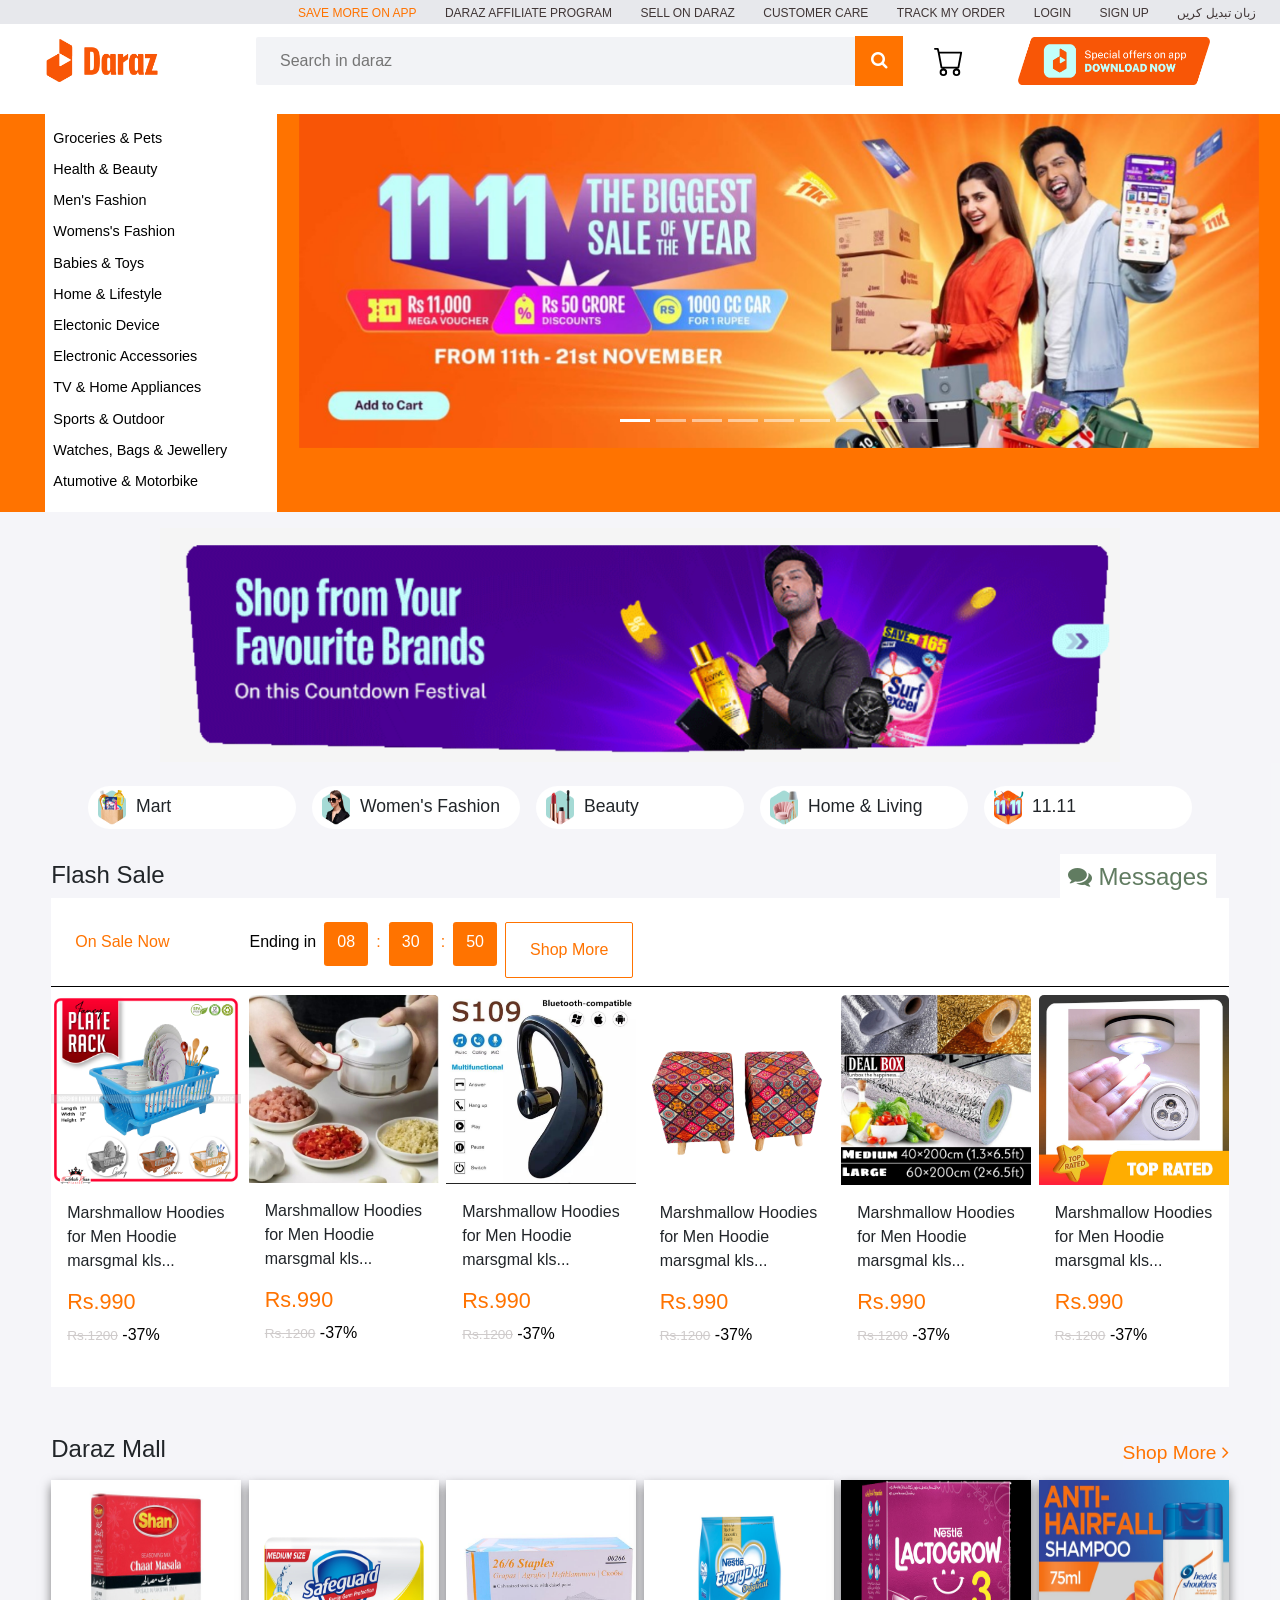
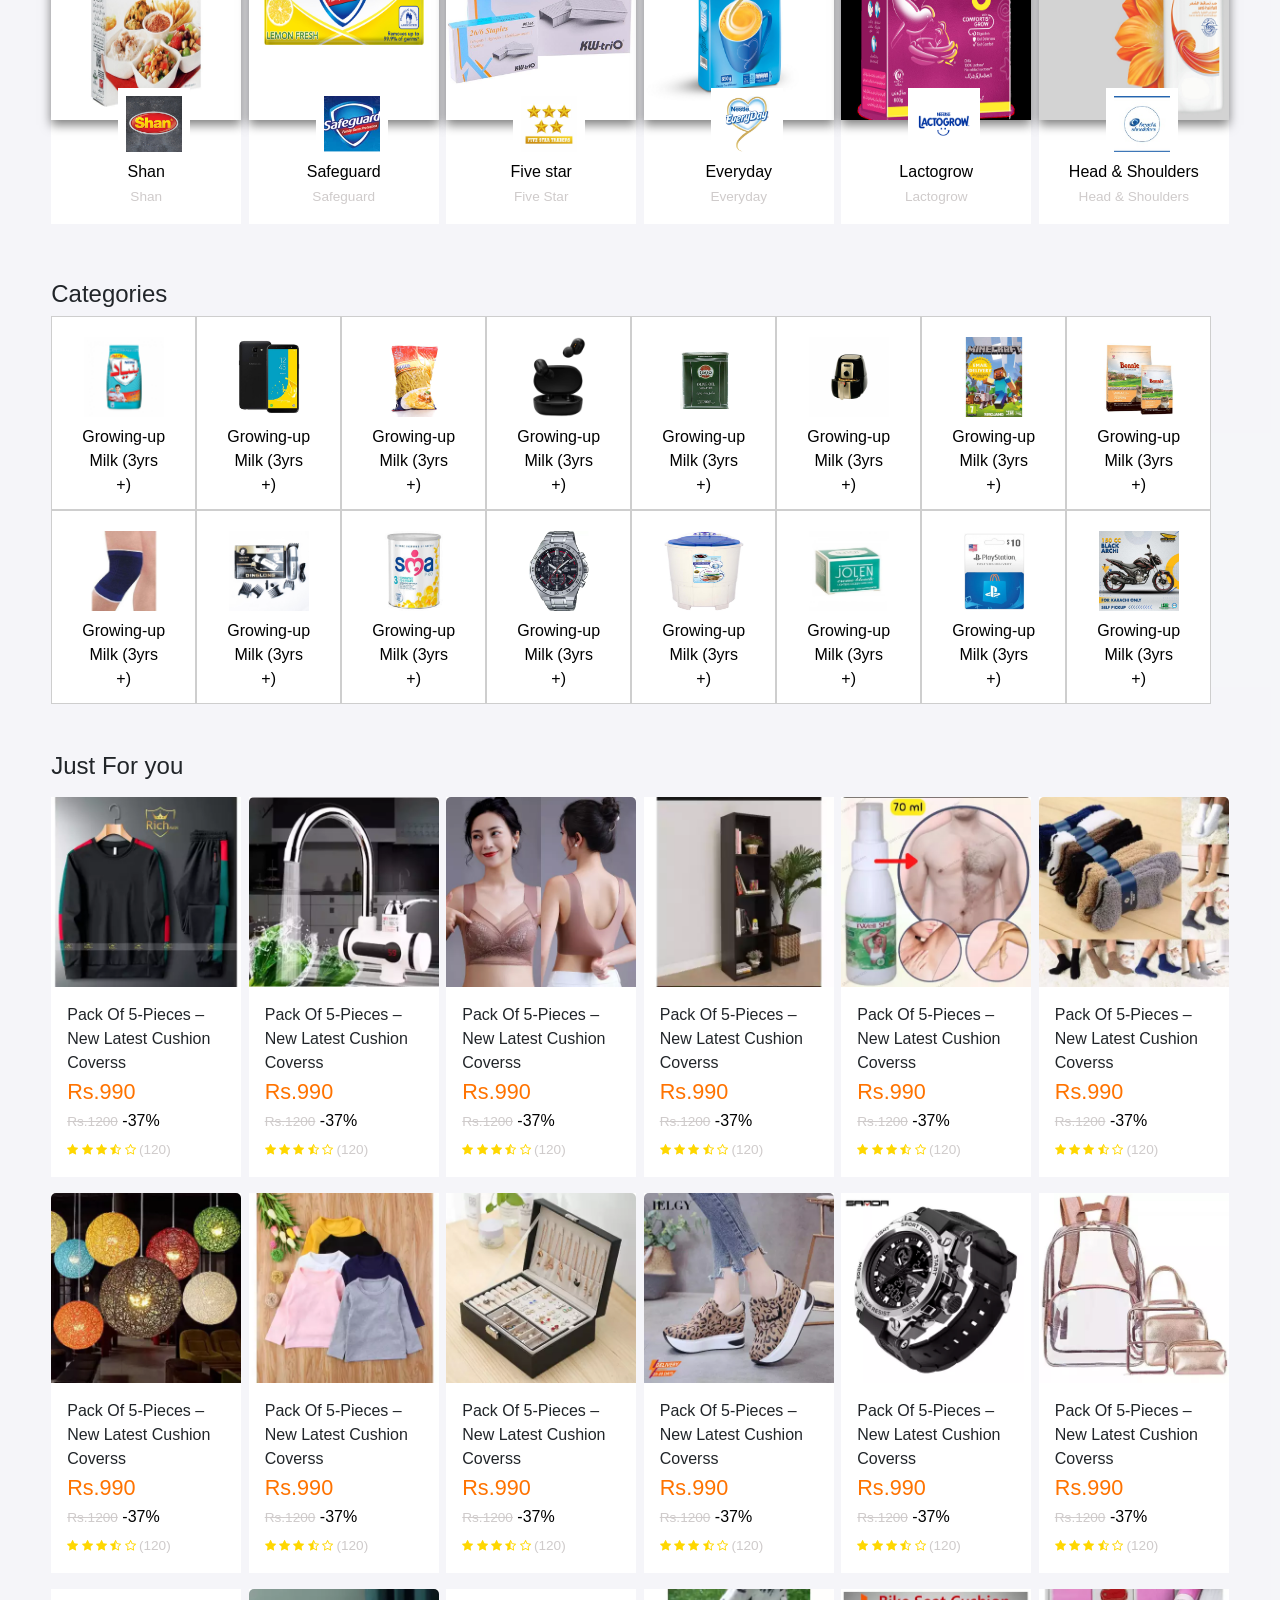
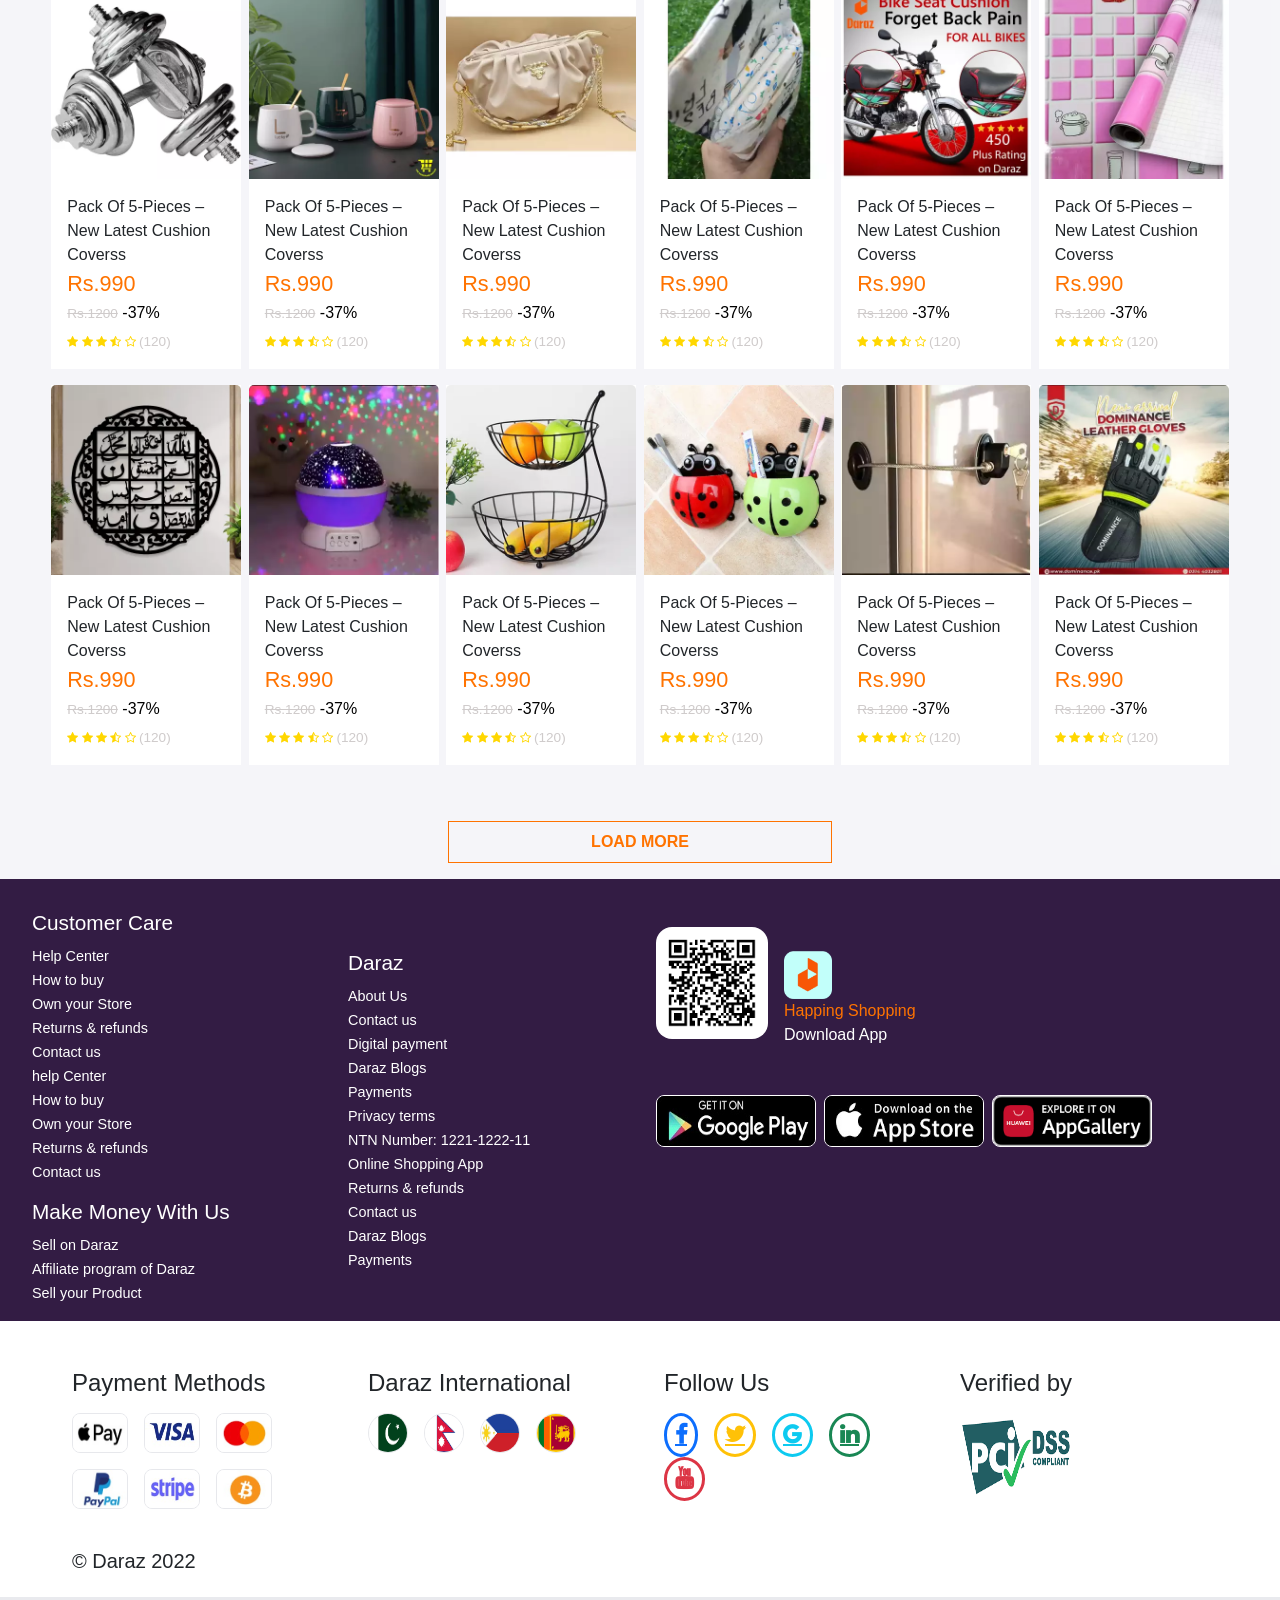
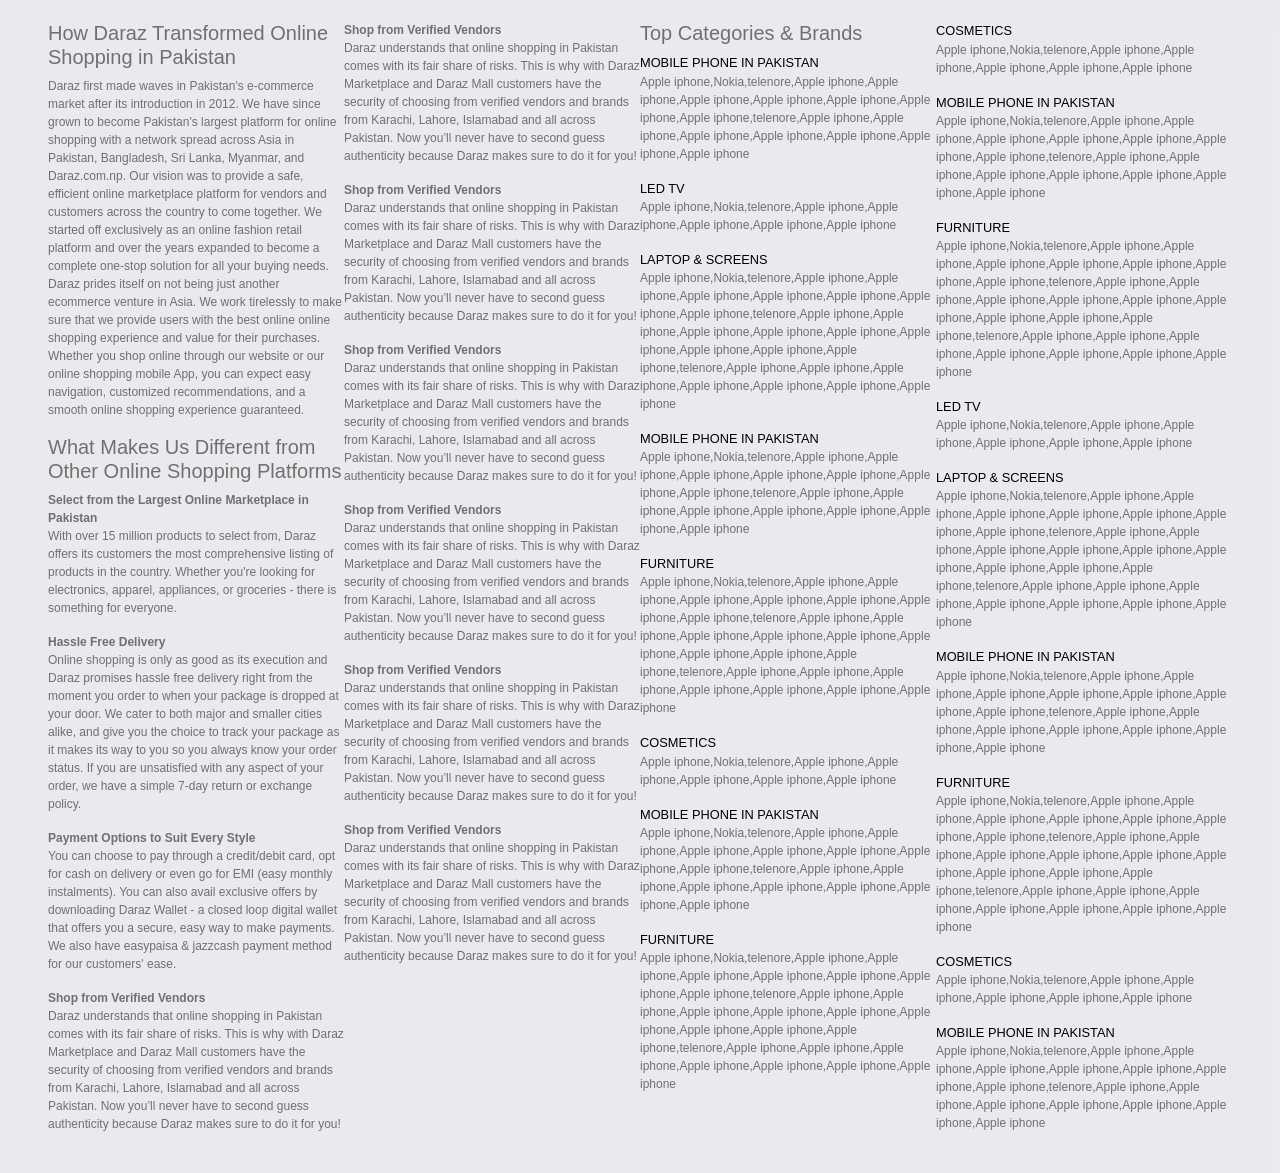
<file: index.html>
<!DOCTYPE html>
<html lang="en">
  <head>
    <meta charset="UTF-8" />
    <meta http-equiv="X-UA-Compatible" content="IE=edge" />
    <meta name="viewport" content="width=device-width, initial-scale=1.0" />
    <link
      href="https://cdn.jsdelivr.net/npm/bootstrap@5.2.2/dist/css/bootstrap.min.css"
      rel="stylesheet"
      integrity="sha384-Zenh87qX5JnK2Jl0vWa8Ck2rdkQ2Bzep5IDxbcnCeuOxjzrPF/et3URy9Bv1WTRi"
      crossorigin="anonymous"
    />

    <link
      rel="stylesheet"
      href="https://cdnjs.cloudflare.com/ajax/libs/font-awesome/4.7.0/css/font-awesome.min.css"
    />
    
    <link rel="stylesheet" href="style.css" />
    <title>Daraz Clone</title>
  </head>
  <body>
     <button class="message-btn"><i class="fa fa-comments" aria-hidden="true"></i> Messages</i></button>
    <!-- header part -->
    <header class="mb-3">
      <nav class="navbar">
        <ul class="nav-links">
          <li><a href="">SAVE MORE ON APP</a></li>
          <li><a href="">DARAZ AFFILIATE PROGRAM</a></li>
          <li><a href="">SELL ON DARAZ</a></li>
          <li><a href="">CUSTOMER CARE</a></li>
          <li><a href="">TRACK MY ORDER</a></li>
          <li><a href="loginPage.html">LOGIN</a></li>
          <li><a href="signUp.html">SIGN UP</a></li>
          <li><a href="">زبان تبدیل کریں</a></li>
        </ul>
      </nav>

      <div class="main-header d-flex ">
        <div class="logo-part ">
          <a href="index.html"> <img src="./assessts/logo.png" class="logo-img" alt="logo image" /></a>
        </div>
        <div class="search-container ">
          <form action="#">
            <input type="text" placeholder="Search in daraz" name="search" />
            <button type="submit">
              <i class="fa fa-search search-icon"></i>
            </button>
          </form>
        </div>
        <div class="cart-icon ">
           <a href="#"> <svg
            xmlns="http://www.w3.org/2000/svg"
            width="70"
            height="30"
            fill="currentColor"
            class="bi bi-cart"
            viewBox="0 0 16 16"
          >
            <path
              d="M0 1.5A.5.5 0 0 1 .5 1H2a.5.5 0 0 1 .485.379L2.89 3H14.5a.5.5 0 0 1 .491.592l-1.5 8A.5.5 0 0 1 13 12H4a.5.5 0 0 1-.491-.408L2.01 3.607 1.61 2H.5a.5.5 0 0 1-.5-.5zM3.102 4l1.313 7h8.17l1.313-7H3.102zM5 12a2 2 0 1 0 0 4 2 2 0 0 0 0-4zm7 0a2 2 0 1 0 0 4 2 2 0 0 0 0-4zm-7 1a1 1 0 1 1 0 2 1 1 0 0 1 0-2zm7 0a1 1 0 1 1 0 2 1 1 0 0 1 0-2z"
            />
          </svg> </a>
        </div>
        <div class="side-logo">
          <a href="#"> <img src="./assessts/side-logo.png" alt="side-logo image" /></a>
        </div>
      </div>

      <div class=" dropdown-category dropdown-mainpage">
        <a href="#"> <strong>Categories </strong><i class="fa fa-caret-down arrowicon" aria-hidden="true"></i> </a>
      
    <div class="category-block">
        <ul class="categories dropdown-data">
          <li class="categories-list"><a href="#">Groceries & Pets</a></li>
          <li class="categories-list"><a href="#">Health & Beauty</a></li>
          <li class="categories-list"><a href="#">Men's Fashion</a></li>
          <li class="categories-list"><a href="#">Womens's Fashion</a></li>
          <li class="categories-list"><a href="#">Babies & Toys</a></li>
          <li class="categories-list"><a href="#">Home & Lifestyle</a></li>
          <li class="categories-list"><a href="#">Electonic Device</a></li>
          <li class="categories-list">
            <a href="#">Electronic Accessories</a>
          </li>
          <li class="categories-list"><a href="#">TV & Home Appliances</a></li>
          <li class="categories-list"><a href="#">Sports & Outdoor</a></li>
          <li class="categories-list">
            <a href="#">Watches, Bags & Jewellery</a>
          </li>
          <li class="categories-list"><a href="#">Atumotive & Motorbike</a></li>
        </ul>
      </div>
    </div>

    </header>

    <!-- slider part -->
    <div class="row d-flex justify-content-evenly slider-section-1">
      <div class="category-block category-block-mainpage col-2">
        <ul class="categories">
          <li class="categories-list"><a href="#">Groceries & Pets</a></li>
          <li class="categories-list"><a href="#">Health & Beauty</a></li>
          <li class="categories-list"><a href="#">Men's Fashion</a></li>
          <li class="categories-list"><a href="#">Womens's Fashion</a></li>
          <li class="categories-list"><a href="#">Babies & Toys</a></li>
          <li class="categories-list"><a href="#">Home & Lifestyle</a></li>
          <li class="categories-list"><a href="#">Electonic Device</a></li>
          <li class="categories-list">
            <a href="#">Electronic Accessories</a>
          </li>
          <li class="categories-list"><a href="#">TV & Home Appliances</a></li>
          <li class="categories-list"><a href="#">Sports & Outdoor</a></li>
          <li class="categories-list">
            <a href="#">Watches, Bags & Jewellery</a>
          </li>
          <li class="categories-list"><a href="#">Atumotive & Motorbike</a></li>
        </ul>
      </div>

      <div
        id="carouselExampleInterval"
        class="carousel slide w-75 col-lg-8 p-0 "
        data-bs-ride="carousel"
      >
        <div class="carousel-inner">
          <div class="carousel-item active" data-bs-interval="2000">
            <img src="./assessts/carousel/carousel1.jpg" class="d-block w-100" "
            alt="Slider images">
          </div>

          <div class="carousel-item" data-bs-interval="2000">
            <img
              src="./assessts/carousel/carousel2.jpg"
              class="d-block w-100"
              alt="slider image"
            />
          </div>

          <div class="carousel-item" data-bs-interval="2000">
            <img
              src="./assessts/carousel/carousel3.jpg"
              class="d-block w-100"
              alt="slider image"
            />
          </div>
          <div class="carousel-item" data-bs-interval="2000">
            <img
              src="./assessts/carousel/carousel4.jpg"
              class="d-block w-100"
              alt="Slider images"
            />
          </div>

          <div class="carousel-item" data-bs-interval="2000">
            <img
              src="./assessts/carousel/carousel5.jpg"
              class="d-block w-100"
              alt="slider image"
            />
          </div>

          <div class="carousel-item" data-bs-interval="2000">
            <img
              src="./assessts/carousel/carousel6.jpg"
              class="d-block w-100"
              alt="slider image"
            />
          </div>
          <div class="carousel-item" data-bs-interval="2000">
            <img
              src="./assessts/carousel/carousel7.jpg"
              class="d-block w-100"
              alt="Slider images"
            />
          </div>

          <div class="carousel-item" data-bs-interval="2000">
            <img
              src="./assessts/carousel/carousel8.jpg"
              class="d-block w-100"
              alt="slider image"
            />
          </div>

          <div class="carousel-item" data-bs-interval="2000">
            <img
              src="./assessts/carousel/carousel9.jpg"
              class="d-block w-100"
              alt="slider image"
            />
          </div>

          <div class="carousel-indicators">
            <button
              type="button"
              data-bs-target="#carouselExampleInterval"
              data-bs-slide-to="0"
              class="active"
              aria-current="true"
              aria-label="Slide 1"
            ></button>
            <button
              type="button"
              data-bs-target="#carouselExampleInterval"
              data-bs-slide-to="1"
              aria-label="Slide 2"
            ></button>
            <button
              type="button"
              data-bs-target="#carouselExampleInterval"
              data-bs-slide-to="2"
              aria-label="Slide 3"
            ></button>

            <button
              type="button"
              data-bs-target="#carouselExampleInterval"
              data-bs-slide-to="3"
              aria-current="true"
              aria-label="Slide 4"
            ></button>
            <button
              type="button"
              data-bs-target="#carouselExampleInterval"
              data-bs-slide-to="4"
              aria-label="Slide 5"
            ></button>
            <button
              type="button"
              data-bs-target="#carouselExampleInterval"
              data-bs-slide-to="5"
              aria-label="Slide 6"
            ></button>

            <button
              type="button"
              data-bs-target="#carouselExampleInterval"
              data-bs-slide-to="6"
              aria-current="true"
              aria-label="Slide 7"
            ></button>
            <button
              type="button"
              data-bs-target="#carouselExampleInterval"
              data-bs-slide-to="7"
              aria-label="Slide 8"
            ></button>
            <button
              type="button"
              data-bs-target="#carouselExampleInterval"
              data-bs-slide-to="8"
              aria-label="Slide 9"
            ></button>
          </div>
        </div>
      </div>
    </div>

    <div class="section-body">
      <!-- Surf Excel Ad -->
      <div class="d-flex justify-content-center">
        <img
          src="./assessts/surf-ad.PNG"
          class="surf-ad"
          alt="surf-excel-ad image"
        />
      </div>
      <!-- Category icons block -->
      <div class="d-flex flex-wrap justify-content-center mt-3">
        <div class="d-flex  category-icon">
          <img
            src="./assessts/mart.png"
            class="categories-img"
            alt="mart image"
          />
          <h3 class="category-text">Mart</h3>
        </div>
        <div class="d-flex category-icon">
          <img
            src="./assessts/women-fashion.png"
            class="categories-img"
            alt="mart image"
          />
          <h3 class="category-text">Women's Fashion</h3>
        </div>
        <div class="d-flex category-icon">
          <img
            src="./assessts/beauty.png"
            class="categories-img"
            alt="mart image"
          />
          <h3 class="category-text">Beauty</h3>
        </div>
        <div class="d-flex category-icon">
          <img
            src="./assessts/home&living.png"
            class="categories-img"
            alt="mart image"
          />
          <h3 class="category-text">Home & Living</h3>
        </div>
        <div class="d-flex category-icon">
          <img
            src="./assessts/11-11.png"
            class="categories-img"
            alt="mart image"
          />
          <h3 class="category-text">11.11</h3>
        </div>
      </div>

      <!-- Flash Sale -->
      <div class="display-section">
        <h2 class="fs-4 mt-4 mb-2">Flash Sale</h2>
        <div class="cards-area">
          <div class="d-flex pt-4 pb-2 px-4 flash-section-head">
            <p>On Sale Now</p>
            <div class="sale-ending d-flex">
              <p style="color: black">Ending in</p>
              <p class="time-block">08</p>
              :
              <p class="time-block">30</p>
              :
              <p class="time-block">50</p>
            </div>
            <div>
            <button class="shop-now-btn">Shop More</button>
            </div>
          </div>

          <div class="flash-sale-body d-flex flex-wrap justify-content-between card-flex">
            <div class="card" style="width: 190px">
              <img
                src="assessts/card-images/1.jpg"
                class="card-img-top"
                alt="card image"
              />
              <div class="card-body">
                <p class="card-text">
                  Marshmallow Hoodies for Men Hoodie marsgmal kls...
                </p>
                <h3>Rs.990</h3>
                <p>
                  <span class="lighter-text"> Rs.1200</span>
                  <span class="discount">-37% </span>
                </p>
              </div>
            </div>

            <div class="card" style="width: 190px">
              <img
                src="assessts/card-images/2.jpg"
                class="card-img-top"
                alt="card image"
              />
              <div class="card-body">
                <p class="card-text">
                  Marshmallow Hoodies for Men Hoodie marsgmal kls...
                </p>
                <h3>Rs.990</h3>
                <p>
                  <span class="lighter-text"> Rs.1200</span>
                  <span class="discount">-37% </span>
                </p>
              </div>
            </div>

            <div class="card" style="width: 190px">
              <img
                src="assessts/card-images/3.jpg"
                class="card-img-top"
                alt="card image"
              />
              <div class="card-body">
                <p class="card-text">
                  Marshmallow Hoodies for Men Hoodie marsgmal kls...
                </p>
                <h3>Rs.990</h3>
                <p>
                  <span class="lighter-text"> Rs.1200</span>
                  <span class="discount">-37% </span>
                </p>
              </div>
            </div>

            <div class="card" style="width: 190px">
              <img
                src="assessts/card-images/4.jpg"
                class="card-img-top"
                alt="card image"
              />
              <div class="card-body">
                <p class="card-text">
                  Marshmallow Hoodies for Men Hoodie marsgmal kls...
                </p>
                <h3>Rs.990</h3>
                <p>
                  <span class="lighter-text"> Rs.1200</span>
                  <span class="discount">-37% </span>
                </p>
              </div>
            </div>

            <div class="card" style="width: 190px">
              <img
                src="assessts/card-images/5.jpg"
                class="card-img-top"
                alt="card image"
              />
              <div class="card-body">
                <p class="card-text">
                  Marshmallow Hoodies for Men Hoodie marsgmal kls...
                </p>
                <h3>Rs.990</h3>
                <p>
                  <span class="lighter-text"> Rs.1200</span>
                  <span class="discount">-37% </span>
                </p>
              </div>
            </div>

            <div class="card" style="width: 190px">
              <img
                src="assessts/card-images/6.png"
                class="card-img-top"
                alt="card image"
              />
              <div class="card-body">
                <p class="card-text">
                  Marshmallow Hoodies for Men Hoodie marsgmal kls...
                </p>
                <h3>Rs.990</h3>
                <p>
                  <span class="lighter-text"> Rs.1200</span>
                  <span class="discount">-37% </span>
                </p>
              </div>
            </div>
          </div>
        </div>
      </div>

      <!-- Daraz Mall section  -->
      <div class="display-section">
        <div class="d-flex justify-content-between mt-5">
          <h2 class="fs-4 ">Daraz Mall</h2>
          <button class="border-0 shop-more">
            Shop More <i class="fa fa-angle-right"></i>
          </button>
        </div>
        <div class="d-flex flex-wrap justify-content-between card-flex">
          <div class="card rounded-0" style="width: 190px">
            <div class="img-box-shadow">
              <img
                src="assessts/darazMall/a1.jpg"
                class="card-img-top rounded-0 darazmall-mainimg"
                alt="card image"
              />
            </div>
            <div class="darazmall-img-box">
              <img
                src="assessts/darazMall/a2.jpeg"
                class="darazmall-img"
                alt="card-images"
              />
            </div>
            <div class="card-body pb-0 mt-4 text-center">
              <p class="card-text discount mb-0">Shan</p>
              <p><span class="text-decoration-none lighter-text">Shan</span></p>
            </div>
          </div>

          <div class="card rounded-0" style="width: 190px">
            <div class="img-box-shadow">
              <img
                src="assessts/darazMall/b1.jpg"
                class="card-img-top rounded-0 darazmall-mainimg"
                alt="card image"
              />
            </div>
            <div class="darazmall-img-box">
              <img
                src="assessts/darazMall/b2.png"
                class="darazmall-img"
                alt="card-images"
              />
            </div>
            <div class="card-body pb-0 mt-4 text-center">
              <p class="card-text discount mb-0">Safeguard</p>
              <p>
                <span class="text-decoration-none lighter-text">Safeguard</span>
              </p>
            </div>
          </div>

          <div class="card rounded-0" style="width: 190px">
            <div class="img-box-shadow">
              <img
                src="assessts/darazMall/c1.jpg"
                class="card-img-top rounded-0 darazmall-mainimg"
                alt="card image"
              />
            </div>
            <div class="darazmall-img-box">
              <img
                src="assessts/darazMall/c2.jpeg"
                class="darazmall-img"
                alt="card-images"
              />
            </div>
            <div class="card-body pb-0 mt-4 text-center">
              <p class="card-text discount mb-0">Five star</p>
              <p>
                <span class="text-decoration-none lighter-text">Five Star</span>
              </p>
            </div>
          </div>

          <div class="card rounded-0" style="width: 190px">
            <div class="img-box-shadow">
              <img
                src="assessts/darazMall/d1.jpg"
                class="card-img-top rounded-0 darazmall-mainimg"
                alt="card image"
              />
            </div>
            <div class="darazmall-img-box">
              <img
                src="assessts/darazMall/d2.jpeg"
                class="darazmall-img"
                alt="card-images"
              />
            </div>
            <div class="card-body pb-0 mt-4 text-center">
              <p class="card-text discount mb-0">Everyday</p>
              <p>
                <span class="text-decoration-none lighter-text">Everyday</span>
              </p>
            </div>
          </div>

          <div class="card rounded-0" style="width: 190px">
            <div class="img-box-shadow">
              <img
                src="assessts/darazMall/e1.jpg"
                class="card-img-top rounded-0 darazmall-mainimg"
                alt="card image"
              />
            </div>
            <div class="darazmall-img-box">
              <img
                src="assessts/darazMall/e2.png"
                class="darazmall-img"
                alt="card-images"
              />
            </div>
            <div class="card-body pb-0 mt-4 text-center">
              <p class="card-text discount mb-0">Lactogrow</p>
              <p>
                <span class="text-decoration-none lighter-text">Lactogrow</span>
              </p>
            </div>
          </div>

          <div class="card rounded-0" style="width: 190px">
            <div class="img-box-shadow">
              <img
                src="assessts/darazMall/f1.jpg"
                class="card-img-top rounded-0 darazmall-mainimg"
                alt="card image"
              />
            </div>
            <div class="darazmall-img-box">
              <img
                src="assessts/darazMall/f2.jpeg"
                class="darazmall-img"
                alt="card-images"
              />
            </div>
            <div class="card-body pb-0 mt-4 text-center">
              <p class="card-text discount mb-0">Head & Shoulders</p>
              <p>
                <span class="text-decoration-none lighter-text"
                  >Head & Shoulders</span
                >
              </p>
            </div>
          </div>
        </div>
      </div>

      <!-- Category Section -->
      <div class="display-section">
        <h2 class="fs-4 mt-5 ">Categories</h2>
        <div class="d-flex flex-wrap">
          <div class="card rounded-0 category-card" style="width: 145px">
            <img
              src="assessts/categories/1.jpg"
              class="card-img-top rounded-0 category-mainimg"
              alt="card image"
            />
            <div class="card-body py-0 text-center">
              <p class="card-text discount mb-0">Growing-up Milk (3yrs +)</p>
            </div>
          </div>

          <div class="card rounded-0 category-card" style="width: 145px">
            <img
              src="assessts/categories/2.jpg"
              class="card-img-top rounded-0 category-mainimg"
              alt="card image"
            />
            <div class="card-body py-0 text-center">
              <p class="card-text discount mb-0">Growing-up Milk (3yrs +)</p>
            </div>
          </div>

          <div class="card rounded-0 category-card" style="width: 145px">
            <img
              src="assessts/categories/3.jpg"
              class="card-img-top rounded-0 category-mainimg"
              alt="card image"
            />
            <div class="card-body py-0 text-center">
              <p class="card-text discount mb-0">Growing-up Milk (3yrs +)</p>
            </div>
          </div>

          <div class="card rounded-0 category-card" style="width: 145px">
            <img
              src="assessts/categories/4.jpg"
              class="card-img-top rounded-0 category-mainimg"
              alt="card image"
            />
            <div class="card-body py-0 text-center">
              <p class="card-text discount mb-0">Growing-up Milk (3yrs +)</p>
            </div>
          </div>

          <div class="card rounded-0 category-card" style="width: 145px">
            <img
              src="assessts/categories/5.jpg"
              class="card-img-top rounded-0 category-mainimg"
              alt="card image"
            />
            <div class="card-body py-0 text-center">
              <p class="card-text discount mb-0">Growing-up Milk (3yrs +)</p>
            </div>
          </div>

          <div class="card rounded-0 category-card" style="width: 145px">
            <img
              src="assessts/categories/6.jpg"
              class="card-img-top rounded-0 category-mainimg"
              alt="card image"
            />
            <div class="card-body py-0 text-center">
              <p class="card-text discount mb-0">Growing-up Milk (3yrs +)</p>
            </div>
          </div>

          <div class="card rounded-0 category-card" style="width: 145px">
            <img
              src="assessts/categories/7.jpg"
              class="card-img-top rounded-0 category-mainimg"
              alt="card image"
            />
            <div class="card-body py-0 text-center">
              <p class="card-text discount mb-0">Growing-up Milk (3yrs +)</p>
            </div>
          </div>

          <div class="card rounded-0 category-card" style="width: 145px">
            <img
              src="assessts/categories/8.jpg"
              class="card-img-top rounded-0 category-mainimg"
              alt="card image"
            />
            <div class="card-body py-0 text-center">
              <p class="card-text discount mb-0">Growing-up Milk (3yrs +)</p>
            </div>
          </div>

          <div class="card rounded-0 category-card" style="width: 145px">
            <img
              src="assessts/categories/9.jpg"
              class="card-img-top rounded-0 category-mainimg"
              alt="card image"
            />
            <div class="card-body py-0 text-center">
              <p class="card-text discount mb-0">Growing-up Milk (3yrs +)</p>
            </div>
          </div>

          <div class="card rounded-0 category-card" style="width: 145px">
            <img
              src="assessts/categories/10.jpg"
              class="card-img-top rounded-0 category-mainimg"
              alt="card image"
            />
            <div class="card-body py-0 text-center">
              <p class="card-text discount mb-0">Growing-up Milk (3yrs +)</p>
            </div>
          </div>

          <div class="card rounded-0 category-card" style="width: 145px">
            <img
              src="assessts/categories/11.jpg"
              class="card-img-top rounded-0 category-mainimg"
              alt="card image"
            />
            <div class="card-body py-0 text-center">
              <p class="card-text discount mb-0">Growing-up Milk (3yrs +)</p>
            </div>
          </div>

          <div class="card rounded-0 category-card" style="width: 145px">
            <img
              src="assessts/categories/12.jpg"
              class="card-img-top rounded-0 category-mainimg"
              alt="card image"
            />
            <div class="card-body py-0 text-center">
              <p class="card-text discount mb-0">Growing-up Milk (3yrs +)</p>
            </div>
          </div>

          <div class="card rounded-0 category-card" style="width: 145px">
            <img
              src="assessts/categories/13.jpg"
              class="card-img-top rounded-0 category-mainimg"
              alt="card image"
            />
            <div class="card-body py-0 text-center">
              <p class="card-text discount mb-0">Growing-up Milk (3yrs +)</p>
            </div>
          </div>

          <div class="card rounded-0 category-card" style="width: 145px">
            <img
              src="assessts/categories/14.jpg"
              class="card-img-top rounded-0 category-mainimg"
              alt="card image"
            />
            <div class="card-body py-0 text-center">
              <p class="card-text discount mb-0">Growing-up Milk (3yrs +)</p>
            </div>
          </div>

          <div class="card rounded-0 category-card" style="width: 145px">
            <img
              src="assessts/categories/15.png"
              class="card-img-top rounded-0 category-mainimg"
              alt="card image"
            />
            <div class="card-body py-0 text-center">
              <p class="card-text discount mb-0">Growing-up Milk (3yrs +)</p>
            </div>
          </div>

          <div class="card rounded-0 category-card" style="width: 145px">
            <img
              src="assessts/categories/16.jpg"
              class="card-img-top rounded-0 category-mainimg"
              alt="card image"
            />
            <div class="card-body py-0 text-center">
              <p class="card-text discount mb-0">Growing-up Milk (3yrs +)</p>
            </div>
          </div>
        </div>
      </div>

      <div class="display-section">
        <h2 class="fs-4 mt-5 ">Just For you</h2>
        <div class="d-flex flex-wrap justify-content-between card-flex">
          <div class="card border-0 rounded-0 my-2" style="width: 190px">
            <img
              src="./assessts/justForYou/1.webp"
              class="card-img-top"
              alt="recommended items images"
            />
            <div class="card-body">
              <p class="card-text mb-1">
                Pack Of 5-Pieces – New Latest Cushion Coverss
              </p>
              <h3 class="mb-1">Rs.990</h3>
              <p class="mb-1">
                <span class="lighter-text"> Rs.1200</span>
                <span class="discount">-37% </span>
              </p>
              <span class="golden"
                ><i class="fa fa-star" aria-hidden="true"></i>
                <i class="fa fa-star" aria-hidden="true"></i>
                <i class="fa fa-star" aria-hidden="true"></i>
                <i class="fa fa-star-half-o" aria-hidden="true"></i>
                <i class="fa fa-star-o" aria-hidden="true"></i>
              </span>
              <span class="lighter-text" style="text-decoration: none"
                >(120)</span
              >
            </div>
          </div>

          <div class="card border-0 rounded-0 my-2" style="width: 190px">
            <img
              src="./assessts/justForYou/2.webp"
              class="card-img-top"
              alt="recommended items images"
            />
            <div class="card-body">
              <p class="card-text mb-1">
                Pack Of 5-Pieces – New Latest Cushion Coverss
              </p>
              <h3 class="mb-1">Rs.990</h3>
              <p class="mb-1">
                <span class="lighter-text"> Rs.1200</span>
                <span class="discount">-37% </span>
              </p>
              <span class="golden"
                ><i class="fa fa-star" aria-hidden="true"></i>
                <i class="fa fa-star" aria-hidden="true"></i>
                <i class="fa fa-star" aria-hidden="true"></i>
                <i class="fa fa-star-half-o" aria-hidden="true"></i>
                <i class="fa fa-star-o" aria-hidden="true"></i>
              </span>
              <span class="lighter-text" style="text-decoration: none"
                >(120)</span
              >
            </div>
          </div>

          <div class="card border-0 rounded-0 my-2" style="width: 190px">
            <img
              src="./assessts/justForYou/3.webp"
              class="card-img-top"
              alt="recommended items images"
            />
            <div class="card-body">
              <p class="card-text mb-1">
                Pack Of 5-Pieces – New Latest Cushion Coverss
              </p>
              <h3 class="mb-1">Rs.990</h3>
              <p class="mb-1">
                <span class="lighter-text"> Rs.1200</span>
                <span class="discount">-37% </span>
              </p>
              <span class="golden"
                ><i class="fa fa-star" aria-hidden="true"></i>
                <i class="fa fa-star" aria-hidden="true"></i>
                <i class="fa fa-star" aria-hidden="true"></i>
                <i class="fa fa-star-half-o" aria-hidden="true"></i>
                <i class="fa fa-star-o" aria-hidden="true"></i>
              </span>
              <span class="lighter-text" style="text-decoration: none"
                >(120)</span
              >
            </div>
          </div>

          <div class="card border-0 rounded-0 my-2" style="width: 190px">
            <img
              src="./assessts/justForYou/4.webp"
              class="card-img-top"
              alt="recommended items images"
            />
            <div class="card-body">
              <p class="card-text mb-1">
                Pack Of 5-Pieces – New Latest Cushion Coverss
              </p>
              <h3 class="mb-1">Rs.990</h3>
              <p class="mb-1">
                <span class="lighter-text"> Rs.1200</span>
                <span class="discount">-37% </span>
              </p>
              <span class="golden"
                ><i class="fa fa-star" aria-hidden="true"></i>
                <i class="fa fa-star" aria-hidden="true"></i>
                <i class="fa fa-star" aria-hidden="true"></i>
                <i class="fa fa-star-half-o" aria-hidden="true"></i>
                <i class="fa fa-star-o" aria-hidden="true"></i>
              </span>
              <span class="lighter-text" style="text-decoration: none"
                >(120)</span
              >
            </div>
          </div>

          <div class="card border-0 rounded-0 my-2" style="width: 190px">
            <img
              src="./assessts/justForYou/5.webp"
              class="card-img-top"
              alt="recommended items images"
            />
            <div class="card-body">
              <p class="card-text mb-1">
                Pack Of 5-Pieces – New Latest Cushion Coverss
              </p>
              <h3 class="mb-1">Rs.990</h3>
              <p class="mb-1">
                <span class="lighter-text"> Rs.1200</span>
                <span class="discount">-37% </span>
              </p>
              <span class="golden"
                ><i class="fa fa-star" aria-hidden="true"></i>
                <i class="fa fa-star" aria-hidden="true"></i>
                <i class="fa fa-star" aria-hidden="true"></i>
                <i class="fa fa-star-half-o" aria-hidden="true"></i>
                <i class="fa fa-star-o" aria-hidden="true"></i>
              </span>
              <span class="lighter-text" style="text-decoration: none"
                >(120)</span
              >
            </div>
          </div>

          <div class="card border-0 rounded-0 my-2" style="width: 190px">
            <img
              src="./assessts/justForYou/6.webp"
              class="card-img-top"
              alt="recommended items images"
            />
            <div class="card-body">
              <p class="card-text mb-1">
                Pack Of 5-Pieces – New Latest Cushion Coverss
              </p>
              <h3 class="mb-1">Rs.990</h3>
              <p class="mb-1">
                <span class="lighter-text"> Rs.1200</span>
                <span class="discount">-37% </span>
              </p>
              <span class="golden"
                ><i class="fa fa-star" aria-hidden="true"></i>
                <i class="fa fa-star" aria-hidden="true"></i>
                <i class="fa fa-star" aria-hidden="true"></i>
                <i class="fa fa-star-half-o" aria-hidden="true"></i>
                <i class="fa fa-star-o" aria-hidden="true"></i>
              </span>
              <span class="lighter-text" style="text-decoration: none"
                >(120)</span
              >
            </div>
          </div>

          <div class="card border-0 rounded-0 my-2" style="width: 190px">
            <img
              src="./assessts/justForYou/7.webp"
              class="card-img-top"
              alt="recommended items images"
            />
            <div class="card-body">
              <p class="card-text mb-1">
                Pack Of 5-Pieces – New Latest Cushion Coverss
              </p>
              <h3 class="mb-1">Rs.990</h3>
              <p class="mb-1">
                <span class="lighter-text"> Rs.1200</span>
                <span class="discount">-37% </span>
              </p>
              <span class="golden"
                ><i class="fa fa-star" aria-hidden="true"></i>
                <i class="fa fa-star" aria-hidden="true"></i>
                <i class="fa fa-star" aria-hidden="true"></i>
                <i class="fa fa-star-half-o" aria-hidden="true"></i>
                <i class="fa fa-star-o" aria-hidden="true"></i>
              </span>
              <span class="lighter-text" style="text-decoration: none"
                >(120)</span
              >
            </div>
          </div>

          <div class="card border-0 rounded-0 my-2" style="width: 190px">
            <img
              src="./assessts/justForYou/8.webp"
              class="card-img-top"
              alt="recommended items images"
            />
            <div class="card-body">
              <p class="card-text mb-1">
                Pack Of 5-Pieces – New Latest Cushion Coverss
              </p>
              <h3 class="mb-1">Rs.990</h3>
              <p class="mb-1">
                <span class="lighter-text"> Rs.1200</span>
                <span class="discount">-37% </span>
              </p>
              <span class="golden"
                ><i class="fa fa-star" aria-hidden="true"></i>
                <i class="fa fa-star" aria-hidden="true"></i>
                <i class="fa fa-star" aria-hidden="true"></i>
                <i class="fa fa-star-half-o" aria-hidden="true"></i>
                <i class="fa fa-star-o" aria-hidden="true"></i>
              </span>
              <span class="lighter-text" style="text-decoration: none"
                >(120)</span
              >
            </div>
          </div>

          <div class="card border-0 rounded-0 my-2" style="width: 190px">
            <img
              src="./assessts/justForYou/24.webp"
              class="card-img-top"
              alt="recommended items images"
            />
            <div class="card-body">
              <p class="card-text mb-1">
                Pack Of 5-Pieces – New Latest Cushion Coverss
              </p>
              <h3 class="mb-1">Rs.990</h3>
              <p class="mb-1">
                <span class="lighter-text"> Rs.1200</span>
                <span class="discount">-37% </span>
              </p>
              <span class="golden"
                ><i class="fa fa-star" aria-hidden="true"></i>
                <i class="fa fa-star" aria-hidden="true"></i>
                <i class="fa fa-star" aria-hidden="true"></i>
                <i class="fa fa-star-half-o" aria-hidden="true"></i>
                <i class="fa fa-star-o" aria-hidden="true"></i>
              </span>
              <span class="lighter-text" style="text-decoration: none"
                >(120)</span
              >
            </div>
          </div>

          <div class="card border-0 rounded-0 my-2" style="width: 190px">
            <img
              src="./assessts/justForYou/9.webp"
              class="card-img-top"
              alt="recommended items images"
            />
            <div class="card-body">
              <p class="card-text mb-1">
                Pack Of 5-Pieces – New Latest Cushion Coverss
              </p>
              <h3 class="mb-1">Rs.990</h3>
              <p class="mb-1">
                <span class="lighter-text"> Rs.1200</span>
                <span class="discount">-37% </span>
              </p>
              <span class="golden"
                ><i class="fa fa-star" aria-hidden="true"></i>
                <i class="fa fa-star" aria-hidden="true"></i>
                <i class="fa fa-star" aria-hidden="true"></i>
                <i class="fa fa-star-half-o" aria-hidden="true"></i>
                <i class="fa fa-star-o" aria-hidden="true"></i>
              </span>
              <span class="lighter-text" style="text-decoration: none"
                >(120)</span
              >
            </div>
          </div>

          <div class="card border-0 rounded-0 my-2" style="width: 190px">
            <img
              src="./assessts/justForYou/10.webp"
              class="card-img-top"
              alt="recommended items images"
            />
            <div class="card-body">
              <p class="card-text mb-1">
                Pack Of 5-Pieces – New Latest Cushion Coverss
              </p>
              <h3 class="mb-1">Rs.990</h3>
              <p class="mb-1">
                <span class="lighter-text"> Rs.1200</span>
                <span class="discount">-37% </span>
              </p>
              <span class="golden"
                ><i class="fa fa-star" aria-hidden="true"></i>
                <i class="fa fa-star" aria-hidden="true"></i>
                <i class="fa fa-star" aria-hidden="true"></i>
                <i class="fa fa-star-half-o" aria-hidden="true"></i>
                <i class="fa fa-star-o" aria-hidden="true"></i>
              </span>
              <span class="lighter-text" style="text-decoration: none"
                >(120)</span
              >
            </div>
          </div>

          <div class="card border-0 rounded-0 my-2" style="width: 190px">
            <img
              src="./assessts/justForYou/11.webp"
              class="card-img-top"
              alt="recommended items images"
            />
            <div class="card-body">
              <p class="card-text mb-1">
                Pack Of 5-Pieces – New Latest Cushion Coverss
              </p>
              <h3 class="mb-1">Rs.990</h3>
              <p class="mb-1">
                <span class="lighter-text"> Rs.1200</span>
                <span class="discount">-37% </span>
              </p>
              <span class="golden"
                ><i class="fa fa-star" aria-hidden="true"></i>
                <i class="fa fa-star" aria-hidden="true"></i>
                <i class="fa fa-star" aria-hidden="true"></i>
                <i class="fa fa-star-half-o" aria-hidden="true"></i>
                <i class="fa fa-star-o" aria-hidden="true"></i>
              </span>
              <span class="lighter-text" style="text-decoration: none"
                >(120)</span
              >
            </div>
          </div>

          <div class="card border-0 rounded-0 my-2" style="width: 190px">
            <img
              src="./assessts/justForYou/12.webp"
              class="card-img-top"
              alt="recommended items images"
            />
            <div class="card-body">
              <p class="card-text mb-1">
                Pack Of 5-Pieces – New Latest Cushion Coverss
              </p>
              <h3 class="mb-1">Rs.990</h3>
              <p class="mb-1">
                <span class="lighter-text"> Rs.1200</span>
                <span class="discount">-37% </span>
              </p>
              <span class="golden"
                ><i class="fa fa-star" aria-hidden="true"></i>
                <i class="fa fa-star" aria-hidden="true"></i>
                <i class="fa fa-star" aria-hidden="true"></i>
                <i class="fa fa-star-half-o" aria-hidden="true"></i>
                <i class="fa fa-star-o" aria-hidden="true"></i>
              </span>
              <span class="lighter-text" style="text-decoration: none"
                >(120)</span
              >
            </div>
          </div>

          <div class="card border-0 rounded-0 my-2" style="width: 190px">
            <img
              src="./assessts/justForYou/13.webp"
              class="card-img-top"
              alt="recommended items images"
            />
            <div class="card-body">
              <p class="card-text mb-1">
                Pack Of 5-Pieces – New Latest Cushion Coverss
              </p>
              <h3 class="mb-1">Rs.990</h3>
              <p class="mb-1">
                <span class="lighter-text"> Rs.1200</span>
                <span class="discount">-37% </span>
              </p>
              <span class="golden"
                ><i class="fa fa-star" aria-hidden="true"></i>
                <i class="fa fa-star" aria-hidden="true"></i>
                <i class="fa fa-star" aria-hidden="true"></i>
                <i class="fa fa-star-half-o" aria-hidden="true"></i>
                <i class="fa fa-star-o" aria-hidden="true"></i>
              </span>
              <span class="lighter-text" style="text-decoration: none"
                >(120)</span
              >
            </div>
          </div>

          <div class="card border-0 rounded-0 my-2" style="width: 190px">
            <img
              src="./assessts/justForYou/14.webp"
              class="card-img-top"
              alt="recommended items images"
            />
            <div class="card-body">
              <p class="card-text mb-1">
                Pack Of 5-Pieces – New Latest Cushion Coverss
              </p>
              <h3 class="mb-1">Rs.990</h3>
              <p class="mb-1">
                <span class="lighter-text"> Rs.1200</span>
                <span class="discount">-37% </span>
              </p>
              <span class="golden"
                ><i class="fa fa-star" aria-hidden="true"></i>
                <i class="fa fa-star" aria-hidden="true"></i>
                <i class="fa fa-star" aria-hidden="true"></i>
                <i class="fa fa-star-half-o" aria-hidden="true"></i>
                <i class="fa fa-star-o" aria-hidden="true"></i>
              </span>
              <span class="lighter-text" style="text-decoration: none"
                >(120)</span
              >
            </div>
          </div>

          <div class="card border-0 rounded-0 my-2" style="width: 190px">
            <img
              src="./assessts/justForYou/15.webp"
              class="card-img-top"
              alt="recommended items images"
            />
            <div class="card-body">
              <p class="card-text mb-1">
                Pack Of 5-Pieces – New Latest Cushion Coverss
              </p>
              <h3 class="mb-1">Rs.990</h3>
              <p class="mb-1">
                <span class="lighter-text"> Rs.1200</span>
                <span class="discount">-37% </span>
              </p>
              <span class="golden"
                ><i class="fa fa-star" aria-hidden="true"></i>
                <i class="fa fa-star" aria-hidden="true"></i>
                <i class="fa fa-star" aria-hidden="true"></i>
                <i class="fa fa-star-half-o" aria-hidden="true"></i>
                <i class="fa fa-star-o" aria-hidden="true"></i>
              </span>
              <span class="lighter-text" style="text-decoration: none"
                >(120)</span
              >
            </div>
          </div>

          <div class="card border-0 rounded-0 my-2" style="width: 190px">
            <img
              src="./assessts/justForYou/16.webp"
              class="card-img-top"
              alt="recommended items images"
            />
            <div class="card-body">
              <p class="card-text mb-1">
                Pack Of 5-Pieces – New Latest Cushion Coverss
              </p>
              <h3 class="mb-1">Rs.990</h3>
              <p class="mb-1">
                <span class="lighter-text"> Rs.1200</span>
                <span class="discount">-37% </span>
              </p>
              <span class="golden"
                ><i class="fa fa-star" aria-hidden="true"></i>
                <i class="fa fa-star" aria-hidden="true"></i>
                <i class="fa fa-star" aria-hidden="true"></i>
                <i class="fa fa-star-half-o" aria-hidden="true"></i>
                <i class="fa fa-star-o" aria-hidden="true"></i>
              </span>
              <span class="lighter-text" style="text-decoration: none"
                >(120)</span
              >
            </div>
          </div>

          <div class="card border-0 rounded-0 my-2" style="width: 190px">
            <img
              src="./assessts/justForYou/17.webp"
              class="card-img-top"
              alt="recommended items images"
            />
            <div class="card-body">
              <p class="card-text mb-1">
                Pack Of 5-Pieces – New Latest Cushion Coverss
              </p>
              <h3 class="mb-1">Rs.990</h3>
              <p class="mb-1">
                <span class="lighter-text"> Rs.1200</span>
                <span class="discount">-37% </span>
              </p>
              <span class="golden"
                ><i class="fa fa-star" aria-hidden="true"></i>
                <i class="fa fa-star" aria-hidden="true"></i>
                <i class="fa fa-star" aria-hidden="true"></i>
                <i class="fa fa-star-half-o" aria-hidden="true"></i>
                <i class="fa fa-star-o" aria-hidden="true"></i>
              </span>
              <span class="lighter-text" style="text-decoration: none"
                >(120)</span
              >
            </div>
          </div>

          <div class="card border-0 rounded-0 my-2" style="width: 190px">
            <img
              src="./assessts/justForYou/18.webp"
              class="card-img-top"
              alt="recommended items images"
            />
            <div class="card-body">
              <p class="card-text mb-1">
                Pack Of 5-Pieces – New Latest Cushion Coverss
              </p>
              <h3 class="mb-1">Rs.990</h3>
              <p class="mb-1">
                <span class="lighter-text"> Rs.1200</span>
                <span class="discount">-37% </span>
              </p>
              <span class="golden"
                ><i class="fa fa-star" aria-hidden="true"></i>
                <i class="fa fa-star" aria-hidden="true"></i>
                <i class="fa fa-star" aria-hidden="true"></i>
                <i class="fa fa-star-half-o" aria-hidden="true"></i>
                <i class="fa fa-star-o" aria-hidden="true"></i>
              </span>
              <span class="lighter-text" style="text-decoration: none"
                >(120)</span
              >
            </div>
          </div>

          <div class="card border-0 rounded-0 my-2" style="width: 190px">
            <img
              src="./assessts/justForYou/19.webp"
              class="card-img-top"
              alt="recommended items images"
            />
            <div class="card-body">
              <p class="card-text mb-1">
                Pack Of 5-Pieces – New Latest Cushion Coverss
              </p>
              <h3 class="mb-1">Rs.990</h3>
              <p class="mb-1">
                <span class="lighter-text"> Rs.1200</span>
                <span class="discount">-37% </span>
              </p>
              <span class="golden"
                ><i class="fa fa-star" aria-hidden="true"></i>
                <i class="fa fa-star" aria-hidden="true"></i>
                <i class="fa fa-star" aria-hidden="true"></i>
                <i class="fa fa-star-half-o" aria-hidden="true"></i>
                <i class="fa fa-star-o" aria-hidden="true"></i>
              </span>
              <span class="lighter-text" style="text-decoration: none"
                >(120)</span
              >
            </div>
          </div>

          <div class="card border-0 rounded-0 my-2" style="width: 190px">
            <img
              src="./assessts/justForYou/20.webp"
              class="card-img-top"
              alt="recommended items images"
            />
            <div class="card-body">
              <p class="card-text mb-1">
                Pack Of 5-Pieces – New Latest Cushion Coverss
              </p>
              <h3 class="mb-1">Rs.990</h3>
              <p class="mb-1">
                <span class="lighter-text"> Rs.1200</span>
                <span class="discount">-37% </span>
              </p>
              <span class="golden"
                ><i class="fa fa-star" aria-hidden="true"></i>
                <i class="fa fa-star" aria-hidden="true"></i>
                <i class="fa fa-star" aria-hidden="true"></i>
                <i class="fa fa-star-half-o" aria-hidden="true"></i>
                <i class="fa fa-star-o" aria-hidden="true"></i>
              </span>
              <span class="lighter-text" style="text-decoration: none"
                >(120)</span
              >
            </div>
          </div>

          <div class="card border-0 rounded-0 my-2" style="width: 190px">
            <img
              src="./assessts/justForYou/21.webp"
              class="card-img-top"
              alt="recommended items images"
            />
            <div class="card-body">
              <p class="card-text mb-1">
                Pack Of 5-Pieces – New Latest Cushion Coverss
              </p>
              <h3 class="mb-1">Rs.990</h3>
              <p class="mb-1">
                <span class="lighter-text"> Rs.1200</span>
                <span class="discount">-37% </span>
              </p>
              <span class="golden"
                ><i class="fa fa-star" aria-hidden="true"></i>
                <i class="fa fa-star" aria-hidden="true"></i>
                <i class="fa fa-star" aria-hidden="true"></i>
                <i class="fa fa-star-half-o" aria-hidden="true"></i>
                <i class="fa fa-star-o" aria-hidden="true"></i>
              </span>
              <span class="lighter-text" style="text-decoration: none"
                >(120)</span
              >
            </div>
          </div>

          <div class="card border-0 rounded-0 my-2" style="width: 190px">
            <img
              src="./assessts/justForYou/22.webp"
              class="card-img-top"
              alt="recommended items images"
            />
            <div class="card-body">
              <p class="card-text mb-1">
                Pack Of 5-Pieces – New Latest Cushion Coverss
              </p>
              <h3 class="mb-1">Rs.990</h3>
              <p class="mb-1">
                <span class="lighter-text"> Rs.1200</span>
                <span class="discount">-37% </span>
              </p>
              <span class="golden"
                ><i class="fa fa-star" aria-hidden="true"></i>
                <i class="fa fa-star" aria-hidden="true"></i>
                <i class="fa fa-star" aria-hidden="true"></i>
                <i class="fa fa-star-half-o" aria-hidden="true"></i>
                <i class="fa fa-star-o" aria-hidden="true"></i>
              </span>
              <span class="lighter-text" style="text-decoration: none"
                >(120)</span
              >
            </div>
          </div>

          <div class="card border-0 rounded-0 my-2" style="width: 190px">
            <img
              src="./assessts/justForYou/23.webp"
              class="card-img-top"
              alt="recommended items images"
            />
            <div class="card-body">
              <p class="card-text mb-1">
                Pack Of 5-Pieces – New Latest Cushion Coverss
              </p>
              <h3 class="mb-1">Rs.990</h3>
              <p class="mb-1">
                <span class="lighter-text"> Rs.1200</span>
                <span class="discount">-37% </span>
              </p>
              <span class="golden"
                ><i class="fa fa-star" aria-hidden="true"></i>
                <i class="fa fa-star" aria-hidden="true"></i>
                <i class="fa fa-star" aria-hidden="true"></i>
                <i class="fa fa-star-half-o" aria-hidden="true"></i>
                <i class="fa fa-star-o" aria-hidden="true"></i>
              </span>
              <span class="lighter-text" style="text-decoration: none"
                >(120)</span
              >
            </div>
          </div>
        </div>
      </div>

      <div class="d-flex justify-content-center">
        <button class="btn-loadmore"><strong> LOAD MORE </strong></button>
      </div>
    </div>

    <footer>
      <div class="row  footer-link-section pb-0">
        <div class="col-md-3 ms-2 mt-2">
          <h3 class="footer-subheading">Customer Care</h3>
          <ul class="footer-list">
            <li><a href="#"> Help Center </a></li>
            <li><a href="#"> How to buy </a></li>
            <li><a href="#"> Own your Store </a></li>
            <li><a href="#"> Returns & refunds </a></li>
            <li><a href="#"> Contact us </a></li>
            <li><a href="#"> help Center </a></li>
            <li><a href="#"> How to buy </a></li>
            <li><a href="#"> Own your Store </a></li>
            <li><a href="#"> Returns & refunds </a></li>
            <li><a href="#"> Contact us </a></li>
          </ul>

          <h3 class="footer-subheading">Make Money With Us</h3>
          <ul class="footer-list">
            <li><a href="#"> Sell on Daraz </a></li>
            <li><a href="#"> Affiliate program of Daraz </a></li>
            <li><a href="#"> Sell your Product </a></li>
          </ul>
        </div>

        <div class="col-md-3 mt-5 ms-2">
          <h3 class="footer-subheading">Daraz</h3>
          <ul class="footer-list">
            <li><a href="#"> About Us </a></li>
            <li><a href="#"> Contact us </a></li>
            <li><a href="#"> Digital payment </a></li>
            <li><a href="#"> Daraz Blogs </a></li>
            <li><a href="#"> Payments </a></li>
            <li><a href="#"> Privacy terms </a></li>
            <li><a href="#"> NTN Number: 1221-1222-11 </a></li>
            <li><a href="#"> Online Shopping App </a></li>
            <li><a href="#"> Returns & refunds </a></li>
            <li><a href="#"> Contact us </a></li>
            <li><a href="#"> Daraz Blogs </a></li>
            <li><a href="#"> Payments </a></li>
          </ul>
        </div>

        <div class="col-md-5">
          <div class="d-flex mt-4">
            <img
              src="./assessts/qrcode.png"
              class="qrcode-img"
              alt="QRcode of App"
            />
            <div class="ms-3 mt-4">
              <img
                src="./assessts/footer-img.png"
                class="footer-logo-img"
                alt="footer logo img"
              />
              <p class="card-text mb-0 footer-side-text">Happing Shopping</p>
              <p class="card-text">Download App</p>
            </div>
          </div>
          <div class="mt-5 d-flex mb-3 applestore-imgs">
            <a href="#"
              ><img
                src="./assessts/applestore .jpg"
                class="apple-link-img mb-2"
                alt="link to apple store"
            /></a>
            <a href="#"
              ><img
                src="./assessts/applestore2.jpg"
                class="apple-link-img mb-2"
                alt="link to apple store"
            /></a>
            <a href="#"
              ><img
                src="./assessts/appgallery.png"
                class="apple-link-img mb-2"
                alt="link to apple store"
            /></a>
          </div>
        </div>
      </div>

      <div class="row mx-5">
        <div class="col-md-3 mt-5 mb-3 ps-4">
          <h3 class="fs-4 mb-3">Payment Methods</h3>
          <div class="d-flex flex-wrap">
            <img
              src="./assessts/payment-methods/1.jpg"
              class="payment-method-img"
              alt="payment method"
            />
            <img
              src="./assessts/payment-methods/2.jpg"
              class="payment-method-img"
              alt="payment method"
            />
            <img
              src="./assessts/payment-methods/3.jpg"
              class="payment-method-img"
              alt="payment method"
            />
            <img
              src="./assessts/payment-methods/4.jpg"
              class="payment-method-img"
              alt="payment method"
            />
            <img
              src="./assessts/payment-methods/5.jpg"
              class="payment-method-img"
              alt="payment method"
            />
            <img
              src="./assessts/payment-methods/6.jpg"
              class="payment-method-img"
              alt="payment method"
            />
          </div>
          <div>
            <h3 class="mt-4 fs-5">&copy; Daraz 2022</h3>
          </div>
        </div>
        <div class="col-md-3 my-5 ps-4">
          <h3 class="fs-4 mb-3">Daraz International</h3>
          <div class="d-flex flex-wrap">
            <a href="">
              <img
                src="./assessts/countries/pak.png"
                class="country-flag"
                alt="country flag"
            /></a>
            <a href="">
              <img
                src="./assessts/countries/nepal.png"
                class="country-flag"
                alt="country flag"
            /></a>
            <a href="">
              <img
                src="./assessts/countries/filipino.jpg"
                class="country-flag"
                alt="country flag"
            /></a>
            <a href="">
              <img
                src="./assessts/countries/sirilanka.png"
                class="country-flag"
                alt="country flag"
            /></a>
          </div>
        </div>
        <div class="col-md-3 my-5 ps-4">
          <h3 class="fs-4 mb-3">Follow Us</h3>
          <div class="d-flex flex-wrap">
            <a
              href="#"
              class="fa fa-facebook social-icon border border-3 border-primary text-primary rounded-circle"
            ></a>
            <a
              href="#"
              class="fa fa-twitter social-icon border border-3 border-warning text-warning rounded-circle"
            ></a>
            <a
              href="#"
              class="fa fa-google social-icon border border-3 border-info text-info rounded-circle"
            ></a>
            <a
              href="#"
              class="fa fa-linkedin social-icon border border-3 border-success text-success rounded-circle"
            ></a>
            <a
              href="#"
              class="fa fa-youtube social-icon border border-3 border-danger text-danger rounded-circle"
            ></a>
          </div>
        </div>

        <div class="col-md-3 my-5 ps-4">
          <h3 class="fs-4 mb-1">Verified by</h3>
          <img
            src="./assessts/dss-img.png"
            class="qrcode-img"
            alt="dss-image"
          />
        </div>
      </div>
      <div class="footer-description py-4">
      <div class="row mx-5 footer-description-text">
        <div class="col-md-3">
          <h3 class="fs-5">How Daraz Transformed Online Shopping in Pakistan</h3>
          <p>
            Daraz first made waves in Pakistan's e-commerce market after its
            introduction in 2012. We have since grown to become Pakistan's
            largest platform for online shopping with a network spread across
            Asia in Pakistan, Bangladesh, Sri Lanka, Myanmar, and Daraz.com.np.
            Our vision was to provide a safe, efficient online marketplace
            platform for vendors and customers across the country to come
            together. We started off exclusively as an online fashion retail
            platform and over the years expanded to become a complete one-stop
            solution for all your buying needs. Daraz prides itself on not being
            just another ecommerce venture in Asia. We work tirelessly to make
            sure that we provide users with the best online online shopping
            experience and value for their purchases. Whether you shop online
            through our website or our online shopping mobile App, you can
            expect easy navigation, customized recommendations, and a smooth
            online shopping experience guaranteed.
          </p>

          <h4 class="fs-5">What Makes Us Different from Other Online Shopping Platforms</h4>
          <p>
            <strong>
              Select from the Largest Online Marketplace in Pakistan</strong
            >
            <br />
            With over 15 million products to select from, Daraz offers its
            customers the most comprehensive listing of products in the country.
            Whether you're looking for electronics, apparel, appliances, or
            groceries - there is something for everyone.
          </p>

          <p>
            <strong> Hassle Free Delivery</strong> <br />
            Online shopping is only as good as its execution and Daraz promises
            hassle free delivery right from the moment you order to when your
            package is dropped at your door. We cater to both major and smaller
            cities alike, and give you the choice to track your package as it
            makes its way to you so you always know your order status. If you
            are unsatisfied with any aspect of your order, we have a simple
            7-day return or exchange policy.
          </p>
          <p>
            <strong> Payment Options to Suit Every Style</strong> <br>
            You can choose to pay through a credit/debit card, opt for cash on
            delivery or even go for EMI (easy monthly instalments). You can also
            avail exclusive offers by downloading Daraz Wallet - a closed loop
            digital wallet that offers you a secure, easy way to make payments.
            We also have easypaisa & jazzcash payment method for our customers'
            ease.
          </p>
          <p> <strong> Shop from Verified Vendors</strong> <br>
            Daraz understands that online shopping in Pakistan comes with its fair share of risks. This is why with Daraz Marketplace and Daraz Mall customers have the security of choosing from verified vendors and brands from Karachi, Lahore, Islamabad and all across Pakistan. Now you’ll never have to second guess authenticity because Daraz makes sure to do it for you!</p>
        </div>

        <div class="col-md-3">
          <p> <strong> Shop from Verified Vendors</strong> <br>
            Daraz understands that online shopping in Pakistan comes with its fair share of risks. This is why with Daraz Marketplace and Daraz Mall customers have the security of choosing from verified vendors and brands from Karachi, Lahore, Islamabad and all across Pakistan. Now you’ll never have to second guess authenticity because Daraz makes sure to do it for you!</p>

            <p> <strong> Shop from Verified Vendors</strong> <br>
              Daraz understands that online shopping in Pakistan comes with its fair share of risks. This is why with Daraz Marketplace and Daraz Mall customers have the security of choosing from verified vendors and brands from Karachi, Lahore, Islamabad and all across Pakistan. Now you’ll never have to second guess authenticity because Daraz makes sure to do it for you!</p>

              <p> <strong> Shop from Verified Vendors</strong> <br>
                Daraz understands that online shopping in Pakistan comes with its fair share of risks. This is why with Daraz Marketplace and Daraz Mall customers have the security of choosing from verified vendors and brands from Karachi, Lahore, Islamabad and all across Pakistan. Now you’ll never have to second guess authenticity because Daraz makes sure to do it for you!</p>

                <p> <strong> Shop from Verified Vendors</strong> <br>
                  Daraz understands that online shopping in Pakistan comes with its fair share of risks. This is why with Daraz Marketplace and Daraz Mall customers have the security of choosing from verified vendors and brands from Karachi, Lahore, Islamabad and all across Pakistan. Now you’ll never have to second guess authenticity because Daraz makes sure to do it for you!</p>

                  <p> <strong> Shop from Verified Vendors</strong> <br>
                    Daraz understands that online shopping in Pakistan comes with its fair share of risks. This is why with Daraz Marketplace and Daraz Mall customers have the security of choosing from verified vendors and brands from Karachi, Lahore, Islamabad and all across Pakistan. Now you’ll never have to second guess authenticity because Daraz makes sure to do it for you!</p>

                    <p> <strong> Shop from Verified Vendors</strong> <br>
                      Daraz understands that online shopping in Pakistan comes with its fair share of risks. This is why with Daraz Marketplace and Daraz Mall customers have the security of choosing from verified vendors and brands from Karachi, Lahore, Islamabad and all across Pakistan. Now you’ll never have to second guess authenticity because Daraz makes sure to do it for you!</p>
        </div>
        <div class="col-md-3 footer-links">
          <h3 class="fs-5">Top Categories & Brands</h3>
          <a href="#" class="footer-sub-heading" style="color: black;">MOBILE PHONE IN PAKISTAN</a>
          <p> <a href="#">Apple iphone</a>,<a href="#">Nokia</a>,<a href="#">telenore</a>,<a href="#">Apple iphone</a>,<a href="#">Apple iphone</a>,<a href="#">Apple iphone</a>,<a href="#">Apple iphone</a>,<a href="#">Apple iphone</a>,<a href="#">Apple iphone</a>,<a href="#">Apple iphone</a>,<a href="#">telenore</a>,<a href="#">Apple iphone</a>,<a href="#">Apple iphone</a>,<a href="#">Apple iphone</a>,<a href="#">Apple iphone</a>,<a href="#">Apple iphone</a>,<a href="#">Apple iphone</a>,<a href="#">Apple iphone</a>
            </p>
            <a href="#" class="footer-sub-heading" style="color: black;">LED TV</a>
          <p> <a href="#">Apple iphone</a>,<a href="#">Nokia</a>,<a href="#">telenore</a>,<a href="#">Apple iphone</a>,<a href="#">Apple iphone</a>,<a href="#">Apple iphone</a>,<a href="#">Apple iphone</a>,<a href="#">Apple iphone</a>
            </p>
            <a href="#" class="footer-sub-heading" style="color: black;">LAPTOP & SCREENS</a>
          <p> <a href="#">Apple iphone</a>,<a href="#">Nokia</a>,<a href="#">telenore</a>,<a href="#">Apple iphone</a>,<a href="#">Apple iphone</a>,<a href="#">Apple iphone</a>,<a href="#">Apple iphone</a>,<a href="#">Apple iphone</a>,<a href="#">Apple iphone</a>,<a href="#">Apple iphone</a>,<a href="#">telenore</a>,<a href="#">Apple iphone</a>,<a href="#">Apple iphone</a>,<a href="#">Apple iphone</a>,<a href="#">Apple iphone</a>,<a href="#">Apple iphone</a>,<a href="#">Apple iphone</a>,<a href="#">Apple iphone</a>,<a href="#">Apple iphone</a>,<a href="#">Apple iphone</a>,<a href="#">telenore</a>,<a href="#">Apple iphone</a>,<a href="#">Apple iphone</a>,<a href="#">Apple iphone</a>,<a href="#">Apple iphone</a>,<a href="#">Apple iphone</a>,<a href="#">Apple iphone</a>,<a href="#">Apple iphone</a>
            </p>
            <a href="#" class="footer-sub-heading" style="color: black;">MOBILE PHONE IN PAKISTAN</a>
          <p> <a href="#">Apple iphone</a>,<a href="#">Nokia</a>,<a href="#">telenore</a>,<a href="#">Apple iphone</a>,<a href="#">Apple iphone</a>,<a href="#">Apple iphone</a>,<a href="#">Apple iphone</a>,<a href="#">Apple iphone</a>,<a href="#">Apple iphone</a>,<a href="#">Apple iphone</a>,<a href="#">telenore</a>,<a href="#">Apple iphone</a>,<a href="#">Apple iphone</a>,<a href="#">Apple iphone</a>,<a href="#">Apple iphone</a>,<a href="#">Apple iphone</a>,<a href="#">Apple iphone</a>,<a href="#">Apple iphone</a>
            </p>
            <a href="#" class="footer-sub-heading" style="color: black;">FURNITURE</a>
          <p> <a href="#">Apple iphone</a>,<a href="#">Nokia</a>,<a href="#">telenore</a>,<a href="#">Apple iphone</a>,<a href="#">Apple iphone</a>,<a href="#">Apple iphone</a>,<a href="#">Apple iphone</a>,<a href="#">Apple iphone</a>,<a href="#">Apple iphone</a>,<a href="#">Apple iphone</a>,<a href="#">telenore</a>,<a href="#">Apple iphone</a>,<a href="#">Apple iphone</a>,<a href="#">Apple iphone</a>,<a href="#">Apple iphone</a>,<a href="#">Apple iphone</a>,<a href="#">Apple iphone</a>,<a href="#">Apple iphone</a>,<a href="#">Apple iphone</a>,<a href="#">Apple iphone</a>,<a href="#">telenore</a>,<a href="#">Apple iphone</a>,<a href="#">Apple iphone</a>,<a href="#">Apple iphone</a>,<a href="#">Apple iphone</a>,<a href="#">Apple iphone</a>,<a href="#">Apple iphone</a>,<a href="#">Apple iphone</a>
            </p>
            <a href="#" class="footer-sub-heading" style="color: black;">COSMETICS</a>
          <p> <a href="#">Apple iphone</a>,<a href="#">Nokia</a>,<a href="#">telenore</a>,<a href="#">Apple iphone</a>,<a href="#">Apple iphone</a>,<a href="#">Apple iphone</a>,<a href="#">Apple iphone</a>,<a href="#">Apple iphone</a>
            </p>
            <a href="#" class="footer-sub-heading" style="color: black;">MOBILE PHONE IN PAKISTAN</a>
            <p> <a href="#">Apple iphone</a>,<a href="#">Nokia</a>,<a href="#">telenore</a>,<a href="#">Apple iphone</a>,<a href="#">Apple iphone</a>,<a href="#">Apple iphone</a>,<a href="#">Apple iphone</a>,<a href="#">Apple iphone</a>,<a href="#">Apple iphone</a>,<a href="#">Apple iphone</a>,<a href="#">telenore</a>,<a href="#">Apple iphone</a>,<a href="#">Apple iphone</a>,<a href="#">Apple iphone</a>,<a href="#">Apple iphone</a>,<a href="#">Apple iphone</a>,<a href="#">Apple iphone</a>,<a href="#">Apple iphone</a>
              </p>
              <a href="#" class="footer-sub-heading" style="color: black;">FURNITURE</a>
            <p> <a href="#">Apple iphone</a>,<a href="#">Nokia</a>,<a href="#">telenore</a>,<a href="#">Apple iphone</a>,<a href="#">Apple iphone</a>,<a href="#">Apple iphone</a>,<a href="#">Apple iphone</a>,<a href="#">Apple iphone</a>,<a href="#">Apple iphone</a>,<a href="#">Apple iphone</a>,<a href="#">telenore</a>,<a href="#">Apple iphone</a>,<a href="#">Apple iphone</a>,<a href="#">Apple iphone</a>,<a href="#">Apple iphone</a>,<a href="#">Apple iphone</a>,<a href="#">Apple iphone</a>,<a href="#">Apple iphone</a>,<a href="#">Apple iphone</a>,<a href="#">Apple iphone</a>,<a href="#">telenore</a>,<a href="#">Apple iphone</a>,<a href="#">Apple iphone</a>,<a href="#">Apple iphone</a>,<a href="#">Apple iphone</a>,<a href="#">Apple iphone</a>,<a href="#">Apple iphone</a>,<a href="#">Apple iphone</a>
              </p>
        </div>
        <div class="col-md-3 footer-links">
          <a href="#" class="footer-sub-heading" style="color: black;">COSMETICS</a>
          <p> <a href="#">Apple iphone</a>,<a href="#">Nokia</a>,<a href="#">telenore</a>,<a href="#">Apple iphone</a>,<a href="#">Apple iphone</a>,<a href="#">Apple iphone</a>,<a href="#">Apple iphone</a>,<a href="#">Apple iphone</a>
            </p>
            <a href="#" class="footer-sub-heading" style="color: black;">MOBILE PHONE IN PAKISTAN</a>
            <p> <a href="#">Apple iphone</a>,<a href="#">Nokia</a>,<a href="#">telenore</a>,<a href="#">Apple iphone</a>,<a href="#">Apple iphone</a>,<a href="#">Apple iphone</a>,<a href="#">Apple iphone</a>,<a href="#">Apple iphone</a>,<a href="#">Apple iphone</a>,<a href="#">Apple iphone</a>,<a href="#">telenore</a>,<a href="#">Apple iphone</a>,<a href="#">Apple iphone</a>,<a href="#">Apple iphone</a>,<a href="#">Apple iphone</a>,<a href="#">Apple iphone</a>,<a href="#">Apple iphone</a>,<a href="#">Apple iphone</a>
              </p>
              <a href="#" class="footer-sub-heading" style="color: black;">FURNITURE</a>
            <p> <a href="#">Apple iphone</a>,<a href="#">Nokia</a>,<a href="#">telenore</a>,<a href="#">Apple iphone</a>,<a href="#">Apple iphone</a>,<a href="#">Apple iphone</a>,<a href="#">Apple iphone</a>,<a href="#">Apple iphone</a>,<a href="#">Apple iphone</a>,<a href="#">Apple iphone</a>,<a href="#">telenore</a>,<a href="#">Apple iphone</a>,<a href="#">Apple iphone</a>,<a href="#">Apple iphone</a>,<a href="#">Apple iphone</a>,<a href="#">Apple iphone</a>,<a href="#">Apple iphone</a>,<a href="#">Apple iphone</a>,<a href="#">Apple iphone</a>,<a href="#">Apple iphone</a>,<a href="#">telenore</a>,<a href="#">Apple iphone</a>,<a href="#">Apple iphone</a>,<a href="#">Apple iphone</a>,<a href="#">Apple iphone</a>,<a href="#">Apple iphone</a>,<a href="#">Apple iphone</a>,<a href="#">Apple iphone</a>
              </p>
              <a href="#" class="footer-sub-heading" style="color: black;">LED TV</a>
          <p> <a href="#">Apple iphone</a>,<a href="#">Nokia</a>,<a href="#">telenore</a>,<a href="#">Apple iphone</a>,<a href="#">Apple iphone</a>,<a href="#">Apple iphone</a>,<a href="#">Apple iphone</a>,<a href="#">Apple iphone</a>
            </p>
            <a href="#" class="footer-sub-heading" style="color: black;">LAPTOP & SCREENS</a>
          <p> <a href="#">Apple iphone</a>,<a href="#">Nokia</a>,<a href="#">telenore</a>,<a href="#">Apple iphone</a>,<a href="#">Apple iphone</a>,<a href="#">Apple iphone</a>,<a href="#">Apple iphone</a>,<a href="#">Apple iphone</a>,<a href="#">Apple iphone</a>,<a href="#">Apple iphone</a>,<a href="#">telenore</a>,<a href="#">Apple iphone</a>,<a href="#">Apple iphone</a>,<a href="#">Apple iphone</a>,<a href="#">Apple iphone</a>,<a href="#">Apple iphone</a>,<a href="#">Apple iphone</a>,<a href="#">Apple iphone</a>,<a href="#">Apple iphone</a>,<a href="#">Apple iphone</a>,<a href="#">telenore</a>,<a href="#">Apple iphone</a>,<a href="#">Apple iphone</a>,<a href="#">Apple iphone</a>,<a href="#">Apple iphone</a>,<a href="#">Apple iphone</a>,<a href="#">Apple iphone</a>,<a href="#">Apple iphone</a>
            </p>
            <a href="#" class="footer-sub-heading" style="color: black;">MOBILE PHONE IN PAKISTAN</a>
          <p> <a href="#">Apple iphone</a>,<a href="#">Nokia</a>,<a href="#">telenore</a>,<a href="#">Apple iphone</a>,<a href="#">Apple iphone</a>,<a href="#">Apple iphone</a>,<a href="#">Apple iphone</a>,<a href="#">Apple iphone</a>,<a href="#">Apple iphone</a>,<a href="#">Apple iphone</a>,<a href="#">telenore</a>,<a href="#">Apple iphone</a>,<a href="#">Apple iphone</a>,<a href="#">Apple iphone</a>,<a href="#">Apple iphone</a>,<a href="#">Apple iphone</a>,<a href="#">Apple iphone</a>,<a href="#">Apple iphone</a>
            </p>
            <a href="#" class="footer-sub-heading" style="color: black;">FURNITURE</a>
          <p> <a href="#">Apple iphone</a>,<a href="#">Nokia</a>,<a href="#">telenore</a>,<a href="#">Apple iphone</a>,<a href="#">Apple iphone</a>,<a href="#">Apple iphone</a>,<a href="#">Apple iphone</a>,<a href="#">Apple iphone</a>,<a href="#">Apple iphone</a>,<a href="#">Apple iphone</a>,<a href="#">telenore</a>,<a href="#">Apple iphone</a>,<a href="#">Apple iphone</a>,<a href="#">Apple iphone</a>,<a href="#">Apple iphone</a>,<a href="#">Apple iphone</a>,<a href="#">Apple iphone</a>,<a href="#">Apple iphone</a>,<a href="#">Apple iphone</a>,<a href="#">Apple iphone</a>,<a href="#">telenore</a>,<a href="#">Apple iphone</a>,<a href="#">Apple iphone</a>,<a href="#">Apple iphone</a>,<a href="#">Apple iphone</a>,<a href="#">Apple iphone</a>,<a href="#">Apple iphone</a>,<a href="#">Apple iphone</a>
            </p>
            <a href="#" class="footer-sub-heading" style="color: black;">COSMETICS</a>
          <p> <a href="#">Apple iphone</a>,<a href="#">Nokia</a>,<a href="#">telenore</a>,<a href="#">Apple iphone</a>,<a href="#">Apple iphone</a>,<a href="#">Apple iphone</a>,<a href="#">Apple iphone</a>,<a href="#">Apple iphone</a>
            </p>
            <a href="#" class="footer-sub-heading" style="color: black;">MOBILE PHONE IN PAKISTAN</a>
            <p> <a href="#">Apple iphone</a>,<a href="#">Nokia</a>,<a href="#">telenore</a>,<a href="#">Apple iphone</a>,<a href="#">Apple iphone</a>,<a href="#">Apple iphone</a>,<a href="#">Apple iphone</a>,<a href="#">Apple iphone</a>,<a href="#">Apple iphone</a>,<a href="#">Apple iphone</a>,<a href="#">telenore</a>,<a href="#">Apple iphone</a>,<a href="#">Apple iphone</a>,<a href="#">Apple iphone</a>,<a href="#">Apple iphone</a>,<a href="#">Apple iphone</a>,<a href="#">Apple iphone</a>,<a href="#">Apple iphone</a>
              </p>
        </div>
      </div>
    </div>
    </footer>


    <script
      src="https://cdn.jsdelivr.net/npm/bootstrap@5.0.2/dist/js/bootstrap.bundle.min.js"
      integrity="sha384-MrcW6ZMFYlzcLA8Nl+NtUVF0sA7MsXsP1UyJoMp4YLEuNSfAP+JcXn/tWtIaxVXM"
      crossorigin="anonymous"
    ></script>
  </body>
</html>
</file>
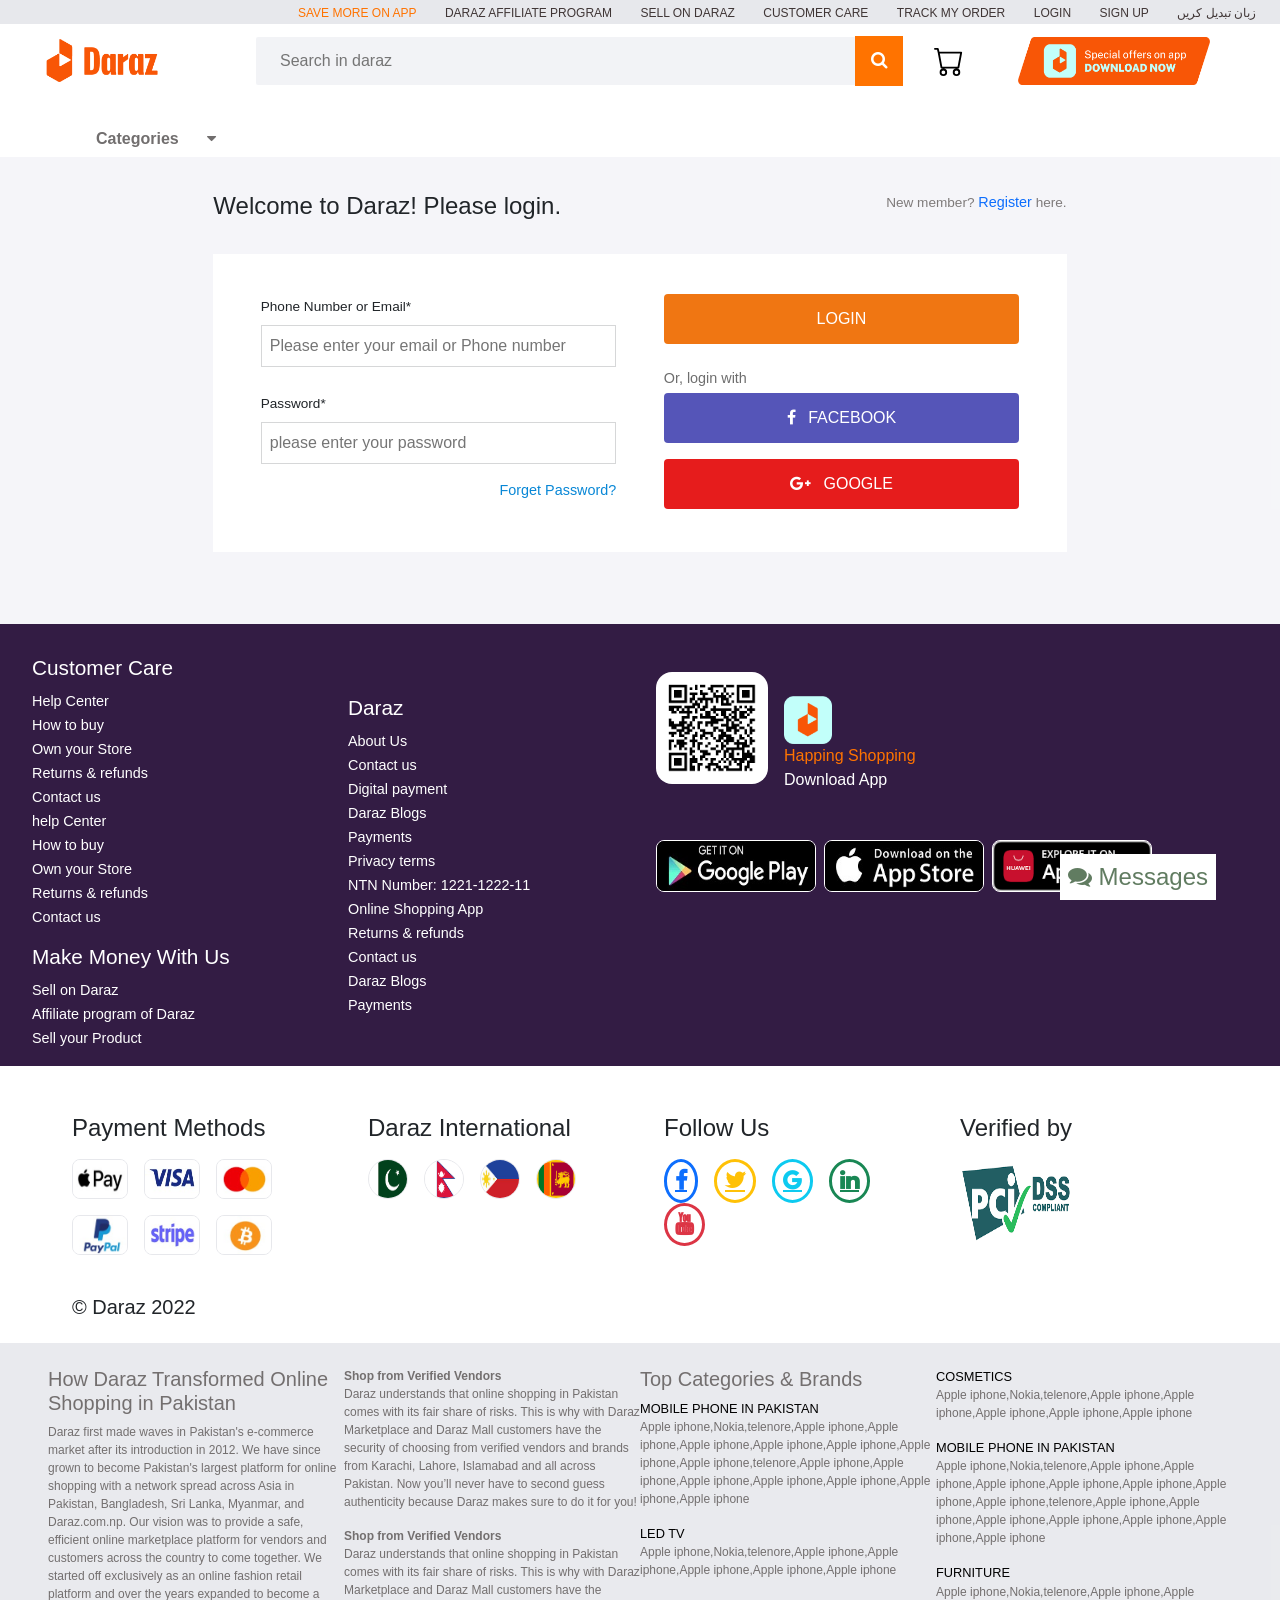
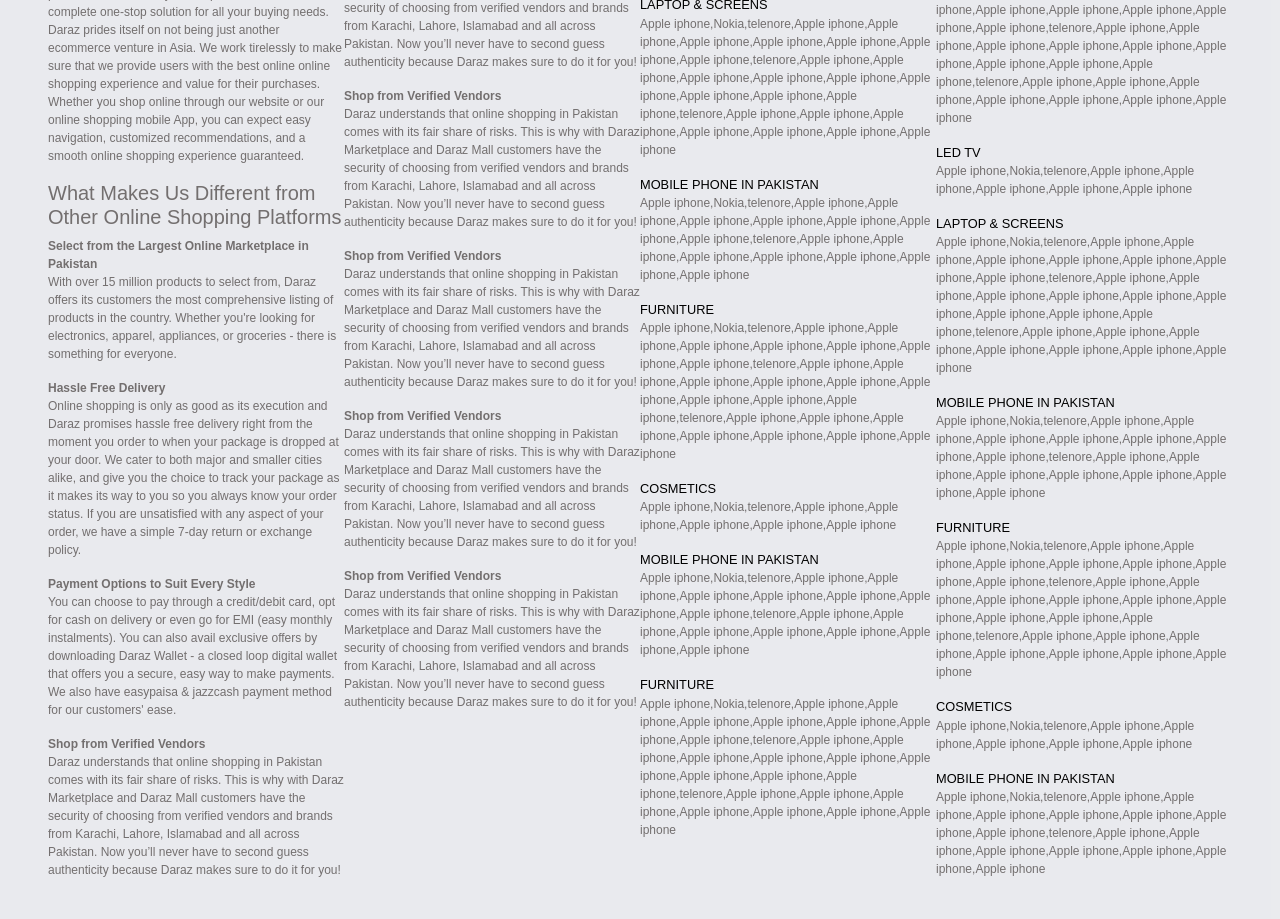
<file: loginPage.html>
<!DOCTYPE html>
<html lang="en">
  <head>
    <meta charset="UTF-8" />
    <meta http-equiv="X-UA-Compatible" content="IE=edge" />
    <meta name="viewport" content="width=device-width, initial-scale=1.0" />
    <link
      href="https://cdn.jsdelivr.net/npm/bootstrap@5.2.2/dist/css/bootstrap.min.css"
      rel="stylesheet"
      integrity="sha384-Zenh87qX5JnK2Jl0vWa8Ck2rdkQ2Bzep5IDxbcnCeuOxjzrPF/et3URy9Bv1WTRi"
      crossorigin="anonymous"
    />

    <link
      rel="stylesheet"
      href="https://cdnjs.cloudflare.com/ajax/libs/font-awesome/4.7.0/css/font-awesome.min.css"
    />
    
    <link rel="stylesheet" href="style.css" />
    <title>Daraz Clone</title>
  </head>
  <body>
     <button class="message-btn"><i class="fa fa-comments" aria-hidden="true"></i> Messages</i></button>
    <!-- header part -->
    <header class="sticky-head">
      <nav class="navbar">
        <ul class="nav-links">
          <li><a href="">SAVE MORE ON APP</a></li>
          <li><a href="">DARAZ AFFILIATE PROGRAM</a></li>
          <li><a href="">SELL ON DARAZ</a></li>
          <li><a href="">CUSTOMER CARE</a></li>
          <li><a href="">TRACK MY ORDER</a></li>
          <li><a href="loginPage.html">LOGIN</a></li>
          <li><a href="signUp.html">SIGN UP</a></li>
          <li><a href="">زبان تبدیل کریں</a></li>
        </ul>
      </nav>

      <div class="main-header row d-flex ">
        <div class="logo-part ">
          <a href="index.html"> <img src="./assessts/logo.png" class="logo-img" alt="logo image" /></a>
        </div>
        <div class="search-container ">
          <form action="#">
            <input type="text" placeholder="Search in daraz" name="search" />
            <button type="submit">
              <i class="fa fa-search search-icon"></i>
            </button>
          </form>
        </div>
        <div class="cart-icon ">
           <a href="#"> <svg
            xmlns="http://www.w3.org/2000/svg"
            width="70"
            height="30"
            fill="currentColor"
            class="bi bi-cart"
            viewBox="0 0 16 16"
          >
            <path
              d="M0 1.5A.5.5 0 0 1 .5 1H2a.5.5 0 0 1 .485.379L2.89 3H14.5a.5.5 0 0 1 .491.592l-1.5 8A.5.5 0 0 1 13 12H4a.5.5 0 0 1-.491-.408L2.01 3.607 1.61 2H.5a.5.5 0 0 1-.5-.5zM3.102 4l1.313 7h8.17l1.313-7H3.102zM5 12a2 2 0 1 0 0 4 2 2 0 0 0 0-4zm7 0a2 2 0 1 0 0 4 2 2 0 0 0 0-4zm-7 1a1 1 0 1 1 0 2 1 1 0 0 1 0-2zm7 0a1 1 0 1 1 0 2 1 1 0 0 1 0-2z"
            />
          </svg> </a>
        </div>
        <div class="side-logo">
          <a href="#"> <img src="./assessts/side-logo.png" alt="side-logo image" /></a>
        </div>
      </div>

      
      <div class=" dropdown-category">
        <a href="#"> <strong>Categories </strong><i class="fa fa-caret-down arrowicon" aria-hidden="true"></i> </a>
        
    <div class="category-block ">
        <ul class="categories dropdown-data">
          <li class="categories-list"><a href="#">Groceries & Pets</a></li>
          <li class="categories-list"><a href="#">Health & Beauty</a></li>
          <li class="categories-list"><a href="#">Men's Fashion</a></li>
          <li class="categories-list"><a href="#">Womens's Fashion</a></li>
          <li class="categories-list"><a href="#">Babies & Toys</a></li>
          <li class="categories-list"><a href="#">Home & Lifestyle</a></li>
          <li class="categories-list"><a href="#">Electonic Device</a></li>
          <li class="categories-list">
            <a href="#">Electronic Accessories</a>
          </li>
          <li class="categories-list"><a href="#">TV & Home Appliances</a></li>
          <li class="categories-list"><a href="#">Sports & Outdoor</a></li>
          <li class="categories-list">
            <a href="#">Watches, Bags & Jewellery</a>
          </li>
          <li class="categories-list"><a href="#">Atumotive & Motorbike</a></li>
        </ul>
      </div>
    
    </header>


    <div class=" row section-body router-page d-flex justify-content-around pb-5">
        <div class="col-md-8">
        <div class=" d-flex justify-content-between mt-5 mb-4 form-heading">
            <h2 class="fs-4">Welcome to Daraz! Please login.</h2>
            <p> New member? <a href="#" class="form-links">Register</a> here.</p>
        </div>
        <form class="loginform pt-3">
          <div class="row d-flex justify-content-evenly my-4">
          <div class="col-md-5">
          <div class="input-field mb-4">
          <label for="email" class="mb-2">Phone Number or Email*</label>
          <input type="text" name="email" placeholder="Please enter your email or Phone number">
          </div>
          <div class="input-field">
              <label for="password" class="mb-2">Password*</label> <br>
              <input type="password" name="password" placeholder="please enter your password">
              </div>
              <div class="d-flex justify-content-end mt-3 mb-5"> <br>
                  <a href="#" class="forget-text" style="font-size: .9rem;">Forget Password?</a>
              </div>
          </div>

          <div class="col-md-5 form-btn-area">
              <button class="btn login-btn w-100 rounded-1 mb-3">LOGIN</button>
              <p class="form-text mb-1">Or, login with</p>
              <button class="btn facebook-btn rounded-1 w-100 mb-3"><i class="fa fa-facebook me-2" aria-hidden="true"></i> FACEBOOK</button>
              <button class="btn google-btn rounded-1 w-100 "><i class="fa fa-google-plus me-2" aria-hidden="true"></i> GOOGLE</button>

          </div>
          </div>
      </form>

        
      </div>
    </div>
    
          
    <footer>
      <div class="row footer-link-section pb-0">
        <div class="col-md-3 ms-2 mt-2">
          <h3 class="footer-subheading">Customer Care</h3>
          <ul class="footer-list">
            <li><a href="#"> Help Center </a></li>
            <li><a href="#"> How to buy </a></li>
            <li><a href="#"> Own your Store </a></li>
            <li><a href="#"> Returns & refunds </a></li>
            <li><a href="#"> Contact us </a></li>
            <li><a href="#"> help Center </a></li>
            <li><a href="#"> How to buy </a></li>
            <li><a href="#"> Own your Store </a></li>
            <li><a href="#"> Returns & refunds </a></li>
            <li><a href="#"> Contact us </a></li>
          </ul>

          <h3 class="footer-subheading">Make Money With Us</h3>
          <ul class="footer-list">
            <li><a href="#"> Sell on Daraz </a></li>
            <li><a href="#"> Affiliate program of Daraz </a></li>
            <li><a href="#"> Sell your Product </a></li>
          </ul>
        </div>

        <div class="col-md-3 mt-5 ms-2">
          <h3 class="footer-subheading">Daraz</h3>
          <ul class="footer-list">
            <li><a href="#"> About Us </a></li>
            <li><a href="#"> Contact us </a></li>
            <li><a href="#"> Digital payment </a></li>
            <li><a href="#"> Daraz Blogs </a></li>
            <li><a href="#"> Payments </a></li>
            <li><a href="#"> Privacy terms </a></li>
            <li><a href="#"> NTN Number: 1221-1222-11 </a></li>
            <li><a href="#"> Online Shopping App </a></li>
            <li><a href="#"> Returns & refunds </a></li>
            <li><a href="#"> Contact us </a></li>
            <li><a href="#"> Daraz Blogs </a></li>
            <li><a href="#"> Payments </a></li>
          </ul>
        </div>

        <div class="col-md-5">
          <div class="d-flex mt-4">
            <img
              src="./assessts/qrcode.png"
              class="qrcode-img"
              alt="QRcode of App"
            />
            <div class="ms-3 mt-4">
              <img
                src="./assessts/footer-img.png"
                class="footer-logo-img"
                alt="footer logo img"
              />
              <p class="card-text mb-0 footer-side-text">Happing Shopping</p>
              <p class="card-text">Download App</p>
            </div>
          </div>
          <div class="mt-5 d-flex mb-3 applestore-imgs">
            <a href="#"
              ><img
                src="./assessts/applestore .jpg"
                class="apple-link-img mb-2"
                alt="link to apple store"
            /></a>
            <a href="#"
              ><img
                src="./assessts/applestore2.jpg"
                class="apple-link-img mb-2"
                alt="link to apple store"
            /></a>
            <a href="#"
              ><img
                src="./assessts/appgallery.png"
                class="apple-link-img mb-2"
                alt="link to apple store"
            /></a>
          </div>
        </div>
      </div>

      <div class="row mx-5">
        <div class="col-md-3 mt-5 mb-3 ps-4">
          <h3 class="fs-4 mb-3">Payment Methods</h3>
          <div class="d-flex flex-wrap">
            <img
              src="./assessts/payment-methods/1.jpg"
              class="payment-method-img"
              alt="payment method"
            />
            <img
              src="./assessts/payment-methods/2.jpg"
              class="payment-method-img"
              alt="payment method"
            />
            <img
              src="./assessts/payment-methods/3.jpg"
              class="payment-method-img"
              alt="payment method"
            />
            <img
              src="./assessts/payment-methods/4.jpg"
              class="payment-method-img"
              alt="payment method"
            />
            <img
              src="./assessts/payment-methods/5.jpg"
              class="payment-method-img"
              alt="payment method"
            />
            <img
              src="./assessts/payment-methods/6.jpg"
              class="payment-method-img"
              alt="payment method"
            />
          </div>
          <div>
            <h3 class="mt-4 fs-5">&copy; Daraz 2022</h3>
          </div>
        </div>
        <div class="col-md-3 my-5 ps-4">
          <h3 class="fs-4 mb-3">Daraz International</h3>
          <div class="d-flex flex-wrap">
            <a href="">
              <img
                src="./assessts/countries/pak.png"
                class="country-flag"
                alt="country flag"
            /></a>
            <a href="">
              <img
                src="./assessts/countries/nepal.png"
                class="country-flag"
                alt="country flag"
            /></a>
            <a href="">
              <img
                src="./assessts/countries/filipino.jpg"
                class="country-flag"
                alt="country flag"
            /></a>
            <a href="">
              <img
                src="./assessts/countries/sirilanka.png"
                class="country-flag"
                alt="country flag"
            /></a>
          </div>
        </div>
        <div class="col-md-3 my-5 ps-4">
          <h3 class="fs-4 mb-3">Follow Us</h3>
          <div class="d-flex flex-wrap">
            <a
              href="#"
              class="fa fa-facebook social-icon border border-3 border-primary text-primary rounded-circle"
            ></a>
            <a
              href="#"
              class="fa fa-twitter social-icon border border-3 border-warning text-warning rounded-circle"
            ></a>
            <a
              href="#"
              class="fa fa-google social-icon border border-3 border-info text-info rounded-circle"
            ></a>
            <a
              href="#"
              class="fa fa-linkedin social-icon border border-3 border-success text-success rounded-circle"
            ></a>
            <a
              href="#"
              class="fa fa-youtube social-icon border border-3 border-danger text-danger rounded-circle"
            ></a>
          </div>
        </div>

        <div class="col-md-3 my-5 ps-4">
          <h3 class="fs-4 mb-1">Verified by</h3>
          <img
            src="./assessts/dss-img.png"
            class="qrcode-img"
            alt="dss-image"
          />
        </div>
      </div>
      <div class="footer-description py-4">
      <div class="row mx-5 footer-description-text">
        <div class="col-md-3">
          <h3 class="fs-5">How Daraz Transformed Online Shopping in Pakistan</h3>
          <p>
            Daraz first made waves in Pakistan's e-commerce market after its
            introduction in 2012. We have since grown to become Pakistan's
            largest platform for online shopping with a network spread across
            Asia in Pakistan, Bangladesh, Sri Lanka, Myanmar, and Daraz.com.np.
            Our vision was to provide a safe, efficient online marketplace
            platform for vendors and customers across the country to come
            together. We started off exclusively as an online fashion retail
            platform and over the years expanded to become a complete one-stop
            solution for all your buying needs. Daraz prides itself on not being
            just another ecommerce venture in Asia. We work tirelessly to make
            sure that we provide users with the best online online shopping
            experience and value for their purchases. Whether you shop online
            through our website or our online shopping mobile App, you can
            expect easy navigation, customized recommendations, and a smooth
            online shopping experience guaranteed.
          </p>

          <h4 class="fs-5">What Makes Us Different from Other Online Shopping Platforms</h4>
          <p>
            <strong>
              Select from the Largest Online Marketplace in Pakistan</strong
            >
            <br />
            With over 15 million products to select from, Daraz offers its
            customers the most comprehensive listing of products in the country.
            Whether you're looking for electronics, apparel, appliances, or
            groceries - there is something for everyone.
          </p>

          <p>
            <strong> Hassle Free Delivery</strong> <br />
            Online shopping is only as good as its execution and Daraz promises
            hassle free delivery right from the moment you order to when your
            package is dropped at your door. We cater to both major and smaller
            cities alike, and give you the choice to track your package as it
            makes its way to you so you always know your order status. If you
            are unsatisfied with any aspect of your order, we have a simple
            7-day return or exchange policy.
          </p>
          <p>
            <strong> Payment Options to Suit Every Style</strong> <br>
            You can choose to pay through a credit/debit card, opt for cash on
            delivery or even go for EMI (easy monthly instalments). You can also
            avail exclusive offers by downloading Daraz Wallet - a closed loop
            digital wallet that offers you a secure, easy way to make payments.
            We also have easypaisa & jazzcash payment method for our customers'
            ease.
          </p>
          <p> <strong> Shop from Verified Vendors</strong> <br>
            Daraz understands that online shopping in Pakistan comes with its fair share of risks. This is why with Daraz Marketplace and Daraz Mall customers have the security of choosing from verified vendors and brands from Karachi, Lahore, Islamabad and all across Pakistan. Now you’ll never have to second guess authenticity because Daraz makes sure to do it for you!</p>
        </div>

        <div class="col-md-3">
          <p> <strong> Shop from Verified Vendors</strong> <br>
            Daraz understands that online shopping in Pakistan comes with its fair share of risks. This is why with Daraz Marketplace and Daraz Mall customers have the security of choosing from verified vendors and brands from Karachi, Lahore, Islamabad and all across Pakistan. Now you’ll never have to second guess authenticity because Daraz makes sure to do it for you!</p>

            <p> <strong> Shop from Verified Vendors</strong> <br>
              Daraz understands that online shopping in Pakistan comes with its fair share of risks. This is why with Daraz Marketplace and Daraz Mall customers have the security of choosing from verified vendors and brands from Karachi, Lahore, Islamabad and all across Pakistan. Now you’ll never have to second guess authenticity because Daraz makes sure to do it for you!</p>

              <p> <strong> Shop from Verified Vendors</strong> <br>
                Daraz understands that online shopping in Pakistan comes with its fair share of risks. This is why with Daraz Marketplace and Daraz Mall customers have the security of choosing from verified vendors and brands from Karachi, Lahore, Islamabad and all across Pakistan. Now you’ll never have to second guess authenticity because Daraz makes sure to do it for you!</p>

                <p> <strong> Shop from Verified Vendors</strong> <br>
                  Daraz understands that online shopping in Pakistan comes with its fair share of risks. This is why with Daraz Marketplace and Daraz Mall customers have the security of choosing from verified vendors and brands from Karachi, Lahore, Islamabad and all across Pakistan. Now you’ll never have to second guess authenticity because Daraz makes sure to do it for you!</p>

                  <p> <strong> Shop from Verified Vendors</strong> <br>
                    Daraz understands that online shopping in Pakistan comes with its fair share of risks. This is why with Daraz Marketplace and Daraz Mall customers have the security of choosing from verified vendors and brands from Karachi, Lahore, Islamabad and all across Pakistan. Now you’ll never have to second guess authenticity because Daraz makes sure to do it for you!</p>

                    <p> <strong> Shop from Verified Vendors</strong> <br>
                      Daraz understands that online shopping in Pakistan comes with its fair share of risks. This is why with Daraz Marketplace and Daraz Mall customers have the security of choosing from verified vendors and brands from Karachi, Lahore, Islamabad and all across Pakistan. Now you’ll never have to second guess authenticity because Daraz makes sure to do it for you!</p>
        </div>
        <div class="col-md-3 footer-links">
          <h3 class="fs-5">Top Categories & Brands</h3>
          <a href="#" class="footer-sub-heading" style="color: black;">MOBILE PHONE IN PAKISTAN</a>
          <p> <a href="#">Apple iphone</a>,<a href="#">Nokia</a>,<a href="#">telenore</a>,<a href="#">Apple iphone</a>,<a href="#">Apple iphone</a>,<a href="#">Apple iphone</a>,<a href="#">Apple iphone</a>,<a href="#">Apple iphone</a>,<a href="#">Apple iphone</a>,<a href="#">Apple iphone</a>,<a href="#">telenore</a>,<a href="#">Apple iphone</a>,<a href="#">Apple iphone</a>,<a href="#">Apple iphone</a>,<a href="#">Apple iphone</a>,<a href="#">Apple iphone</a>,<a href="#">Apple iphone</a>,<a href="#">Apple iphone</a>
            </p>
            <a href="#" class="footer-sub-heading" style="color: black;">LED TV</a>
          <p> <a href="#">Apple iphone</a>,<a href="#">Nokia</a>,<a href="#">telenore</a>,<a href="#">Apple iphone</a>,<a href="#">Apple iphone</a>,<a href="#">Apple iphone</a>,<a href="#">Apple iphone</a>,<a href="#">Apple iphone</a>
            </p>
            <a href="#" class="footer-sub-heading" style="color: black;">LAPTOP & SCREENS</a>
          <p> <a href="#">Apple iphone</a>,<a href="#">Nokia</a>,<a href="#">telenore</a>,<a href="#">Apple iphone</a>,<a href="#">Apple iphone</a>,<a href="#">Apple iphone</a>,<a href="#">Apple iphone</a>,<a href="#">Apple iphone</a>,<a href="#">Apple iphone</a>,<a href="#">Apple iphone</a>,<a href="#">telenore</a>,<a href="#">Apple iphone</a>,<a href="#">Apple iphone</a>,<a href="#">Apple iphone</a>,<a href="#">Apple iphone</a>,<a href="#">Apple iphone</a>,<a href="#">Apple iphone</a>,<a href="#">Apple iphone</a>,<a href="#">Apple iphone</a>,<a href="#">Apple iphone</a>,<a href="#">telenore</a>,<a href="#">Apple iphone</a>,<a href="#">Apple iphone</a>,<a href="#">Apple iphone</a>,<a href="#">Apple iphone</a>,<a href="#">Apple iphone</a>,<a href="#">Apple iphone</a>,<a href="#">Apple iphone</a>
            </p>
            <a href="#" class="footer-sub-heading" style="color: black;">MOBILE PHONE IN PAKISTAN</a>
          <p> <a href="#">Apple iphone</a>,<a href="#">Nokia</a>,<a href="#">telenore</a>,<a href="#">Apple iphone</a>,<a href="#">Apple iphone</a>,<a href="#">Apple iphone</a>,<a href="#">Apple iphone</a>,<a href="#">Apple iphone</a>,<a href="#">Apple iphone</a>,<a href="#">Apple iphone</a>,<a href="#">telenore</a>,<a href="#">Apple iphone</a>,<a href="#">Apple iphone</a>,<a href="#">Apple iphone</a>,<a href="#">Apple iphone</a>,<a href="#">Apple iphone</a>,<a href="#">Apple iphone</a>,<a href="#">Apple iphone</a>
            </p>
            <a href="#" class="footer-sub-heading" style="color: black;">FURNITURE</a>
          <p> <a href="#">Apple iphone</a>,<a href="#">Nokia</a>,<a href="#">telenore</a>,<a href="#">Apple iphone</a>,<a href="#">Apple iphone</a>,<a href="#">Apple iphone</a>,<a href="#">Apple iphone</a>,<a href="#">Apple iphone</a>,<a href="#">Apple iphone</a>,<a href="#">Apple iphone</a>,<a href="#">telenore</a>,<a href="#">Apple iphone</a>,<a href="#">Apple iphone</a>,<a href="#">Apple iphone</a>,<a href="#">Apple iphone</a>,<a href="#">Apple iphone</a>,<a href="#">Apple iphone</a>,<a href="#">Apple iphone</a>,<a href="#">Apple iphone</a>,<a href="#">Apple iphone</a>,<a href="#">telenore</a>,<a href="#">Apple iphone</a>,<a href="#">Apple iphone</a>,<a href="#">Apple iphone</a>,<a href="#">Apple iphone</a>,<a href="#">Apple iphone</a>,<a href="#">Apple iphone</a>,<a href="#">Apple iphone</a>
            </p>
            <a href="#" class="footer-sub-heading" style="color: black;">COSMETICS</a>
          <p> <a href="#">Apple iphone</a>,<a href="#">Nokia</a>,<a href="#">telenore</a>,<a href="#">Apple iphone</a>,<a href="#">Apple iphone</a>,<a href="#">Apple iphone</a>,<a href="#">Apple iphone</a>,<a href="#">Apple iphone</a>
            </p>
            <a href="#" class="footer-sub-heading" style="color: black;">MOBILE PHONE IN PAKISTAN</a>
            <p> <a href="#">Apple iphone</a>,<a href="#">Nokia</a>,<a href="#">telenore</a>,<a href="#">Apple iphone</a>,<a href="#">Apple iphone</a>,<a href="#">Apple iphone</a>,<a href="#">Apple iphone</a>,<a href="#">Apple iphone</a>,<a href="#">Apple iphone</a>,<a href="#">Apple iphone</a>,<a href="#">telenore</a>,<a href="#">Apple iphone</a>,<a href="#">Apple iphone</a>,<a href="#">Apple iphone</a>,<a href="#">Apple iphone</a>,<a href="#">Apple iphone</a>,<a href="#">Apple iphone</a>,<a href="#">Apple iphone</a>
              </p>
              <a href="#" class="footer-sub-heading" style="color: black;">FURNITURE</a>
            <p> <a href="#">Apple iphone</a>,<a href="#">Nokia</a>,<a href="#">telenore</a>,<a href="#">Apple iphone</a>,<a href="#">Apple iphone</a>,<a href="#">Apple iphone</a>,<a href="#">Apple iphone</a>,<a href="#">Apple iphone</a>,<a href="#">Apple iphone</a>,<a href="#">Apple iphone</a>,<a href="#">telenore</a>,<a href="#">Apple iphone</a>,<a href="#">Apple iphone</a>,<a href="#">Apple iphone</a>,<a href="#">Apple iphone</a>,<a href="#">Apple iphone</a>,<a href="#">Apple iphone</a>,<a href="#">Apple iphone</a>,<a href="#">Apple iphone</a>,<a href="#">Apple iphone</a>,<a href="#">telenore</a>,<a href="#">Apple iphone</a>,<a href="#">Apple iphone</a>,<a href="#">Apple iphone</a>,<a href="#">Apple iphone</a>,<a href="#">Apple iphone</a>,<a href="#">Apple iphone</a>,<a href="#">Apple iphone</a>
              </p>
        </div>
        <div class="col-md-3 footer-links">
          <a href="#" class="footer-sub-heading" style="color: black;">COSMETICS</a>
          <p> <a href="#">Apple iphone</a>,<a href="#">Nokia</a>,<a href="#">telenore</a>,<a href="#">Apple iphone</a>,<a href="#">Apple iphone</a>,<a href="#">Apple iphone</a>,<a href="#">Apple iphone</a>,<a href="#">Apple iphone</a>
            </p>
            <a href="#" class="footer-sub-heading" style="color: black;">MOBILE PHONE IN PAKISTAN</a>
            <p> <a href="#">Apple iphone</a>,<a href="#">Nokia</a>,<a href="#">telenore</a>,<a href="#">Apple iphone</a>,<a href="#">Apple iphone</a>,<a href="#">Apple iphone</a>,<a href="#">Apple iphone</a>,<a href="#">Apple iphone</a>,<a href="#">Apple iphone</a>,<a href="#">Apple iphone</a>,<a href="#">telenore</a>,<a href="#">Apple iphone</a>,<a href="#">Apple iphone</a>,<a href="#">Apple iphone</a>,<a href="#">Apple iphone</a>,<a href="#">Apple iphone</a>,<a href="#">Apple iphone</a>,<a href="#">Apple iphone</a>
              </p>
              <a href="#" class="footer-sub-heading" style="color: black;">FURNITURE</a>
            <p> <a href="#">Apple iphone</a>,<a href="#">Nokia</a>,<a href="#">telenore</a>,<a href="#">Apple iphone</a>,<a href="#">Apple iphone</a>,<a href="#">Apple iphone</a>,<a href="#">Apple iphone</a>,<a href="#">Apple iphone</a>,<a href="#">Apple iphone</a>,<a href="#">Apple iphone</a>,<a href="#">telenore</a>,<a href="#">Apple iphone</a>,<a href="#">Apple iphone</a>,<a href="#">Apple iphone</a>,<a href="#">Apple iphone</a>,<a href="#">Apple iphone</a>,<a href="#">Apple iphone</a>,<a href="#">Apple iphone</a>,<a href="#">Apple iphone</a>,<a href="#">Apple iphone</a>,<a href="#">telenore</a>,<a href="#">Apple iphone</a>,<a href="#">Apple iphone</a>,<a href="#">Apple iphone</a>,<a href="#">Apple iphone</a>,<a href="#">Apple iphone</a>,<a href="#">Apple iphone</a>,<a href="#">Apple iphone</a>
              </p>
              <a href="#" class="footer-sub-heading" style="color: black;">LED TV</a>
          <p> <a href="#">Apple iphone</a>,<a href="#">Nokia</a>,<a href="#">telenore</a>,<a href="#">Apple iphone</a>,<a href="#">Apple iphone</a>,<a href="#">Apple iphone</a>,<a href="#">Apple iphone</a>,<a href="#">Apple iphone</a>
            </p>
            <a href="#" class="footer-sub-heading" style="color: black;">LAPTOP & SCREENS</a>
          <p> <a href="#">Apple iphone</a>,<a href="#">Nokia</a>,<a href="#">telenore</a>,<a href="#">Apple iphone</a>,<a href="#">Apple iphone</a>,<a href="#">Apple iphone</a>,<a href="#">Apple iphone</a>,<a href="#">Apple iphone</a>,<a href="#">Apple iphone</a>,<a href="#">Apple iphone</a>,<a href="#">telenore</a>,<a href="#">Apple iphone</a>,<a href="#">Apple iphone</a>,<a href="#">Apple iphone</a>,<a href="#">Apple iphone</a>,<a href="#">Apple iphone</a>,<a href="#">Apple iphone</a>,<a href="#">Apple iphone</a>,<a href="#">Apple iphone</a>,<a href="#">Apple iphone</a>,<a href="#">telenore</a>,<a href="#">Apple iphone</a>,<a href="#">Apple iphone</a>,<a href="#">Apple iphone</a>,<a href="#">Apple iphone</a>,<a href="#">Apple iphone</a>,<a href="#">Apple iphone</a>,<a href="#">Apple iphone</a>
            </p>
            <a href="#" class="footer-sub-heading" style="color: black;">MOBILE PHONE IN PAKISTAN</a>
          <p> <a href="#">Apple iphone</a>,<a href="#">Nokia</a>,<a href="#">telenore</a>,<a href="#">Apple iphone</a>,<a href="#">Apple iphone</a>,<a href="#">Apple iphone</a>,<a href="#">Apple iphone</a>,<a href="#">Apple iphone</a>,<a href="#">Apple iphone</a>,<a href="#">Apple iphone</a>,<a href="#">telenore</a>,<a href="#">Apple iphone</a>,<a href="#">Apple iphone</a>,<a href="#">Apple iphone</a>,<a href="#">Apple iphone</a>,<a href="#">Apple iphone</a>,<a href="#">Apple iphone</a>,<a href="#">Apple iphone</a>
            </p>
            <a href="#" class="footer-sub-heading" style="color: black;">FURNITURE</a>
          <p> <a href="#">Apple iphone</a>,<a href="#">Nokia</a>,<a href="#">telenore</a>,<a href="#">Apple iphone</a>,<a href="#">Apple iphone</a>,<a href="#">Apple iphone</a>,<a href="#">Apple iphone</a>,<a href="#">Apple iphone</a>,<a href="#">Apple iphone</a>,<a href="#">Apple iphone</a>,<a href="#">telenore</a>,<a href="#">Apple iphone</a>,<a href="#">Apple iphone</a>,<a href="#">Apple iphone</a>,<a href="#">Apple iphone</a>,<a href="#">Apple iphone</a>,<a href="#">Apple iphone</a>,<a href="#">Apple iphone</a>,<a href="#">Apple iphone</a>,<a href="#">Apple iphone</a>,<a href="#">telenore</a>,<a href="#">Apple iphone</a>,<a href="#">Apple iphone</a>,<a href="#">Apple iphone</a>,<a href="#">Apple iphone</a>,<a href="#">Apple iphone</a>,<a href="#">Apple iphone</a>,<a href="#">Apple iphone</a>
            </p>
            <a href="#" class="footer-sub-heading" style="color: black;">COSMETICS</a>
          <p> <a href="#">Apple iphone</a>,<a href="#">Nokia</a>,<a href="#">telenore</a>,<a href="#">Apple iphone</a>,<a href="#">Apple iphone</a>,<a href="#">Apple iphone</a>,<a href="#">Apple iphone</a>,<a href="#">Apple iphone</a>
            </p>
            <a href="#" class="footer-sub-heading" style="color: black;">MOBILE PHONE IN PAKISTAN</a>
            <p> <a href="#">Apple iphone</a>,<a href="#">Nokia</a>,<a href="#">telenore</a>,<a href="#">Apple iphone</a>,<a href="#">Apple iphone</a>,<a href="#">Apple iphone</a>,<a href="#">Apple iphone</a>,<a href="#">Apple iphone</a>,<a href="#">Apple iphone</a>,<a href="#">Apple iphone</a>,<a href="#">telenore</a>,<a href="#">Apple iphone</a>,<a href="#">Apple iphone</a>,<a href="#">Apple iphone</a>,<a href="#">Apple iphone</a>,<a href="#">Apple iphone</a>,<a href="#">Apple iphone</a>,<a href="#">Apple iphone</a>
              </p>
        </div>
      </div>
    </div>
    </footer>


  </body>
  </html>
</file>
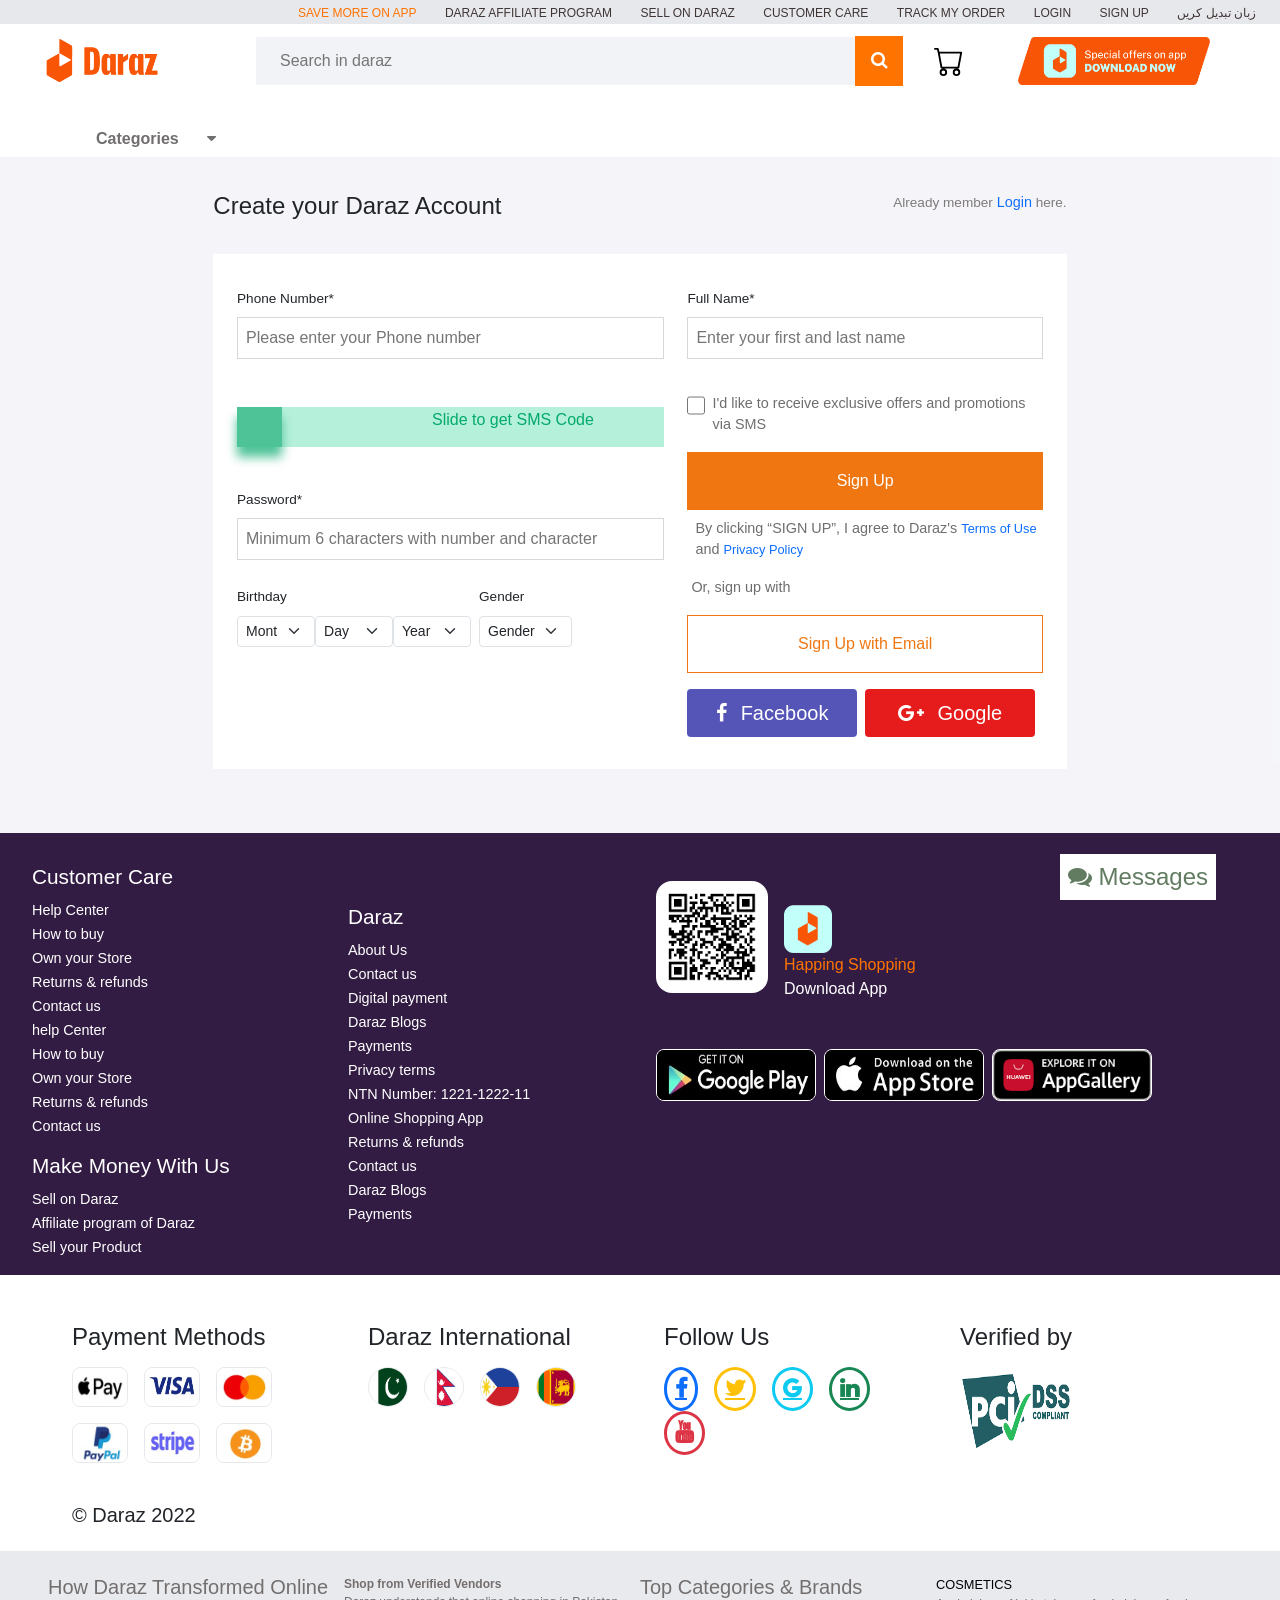
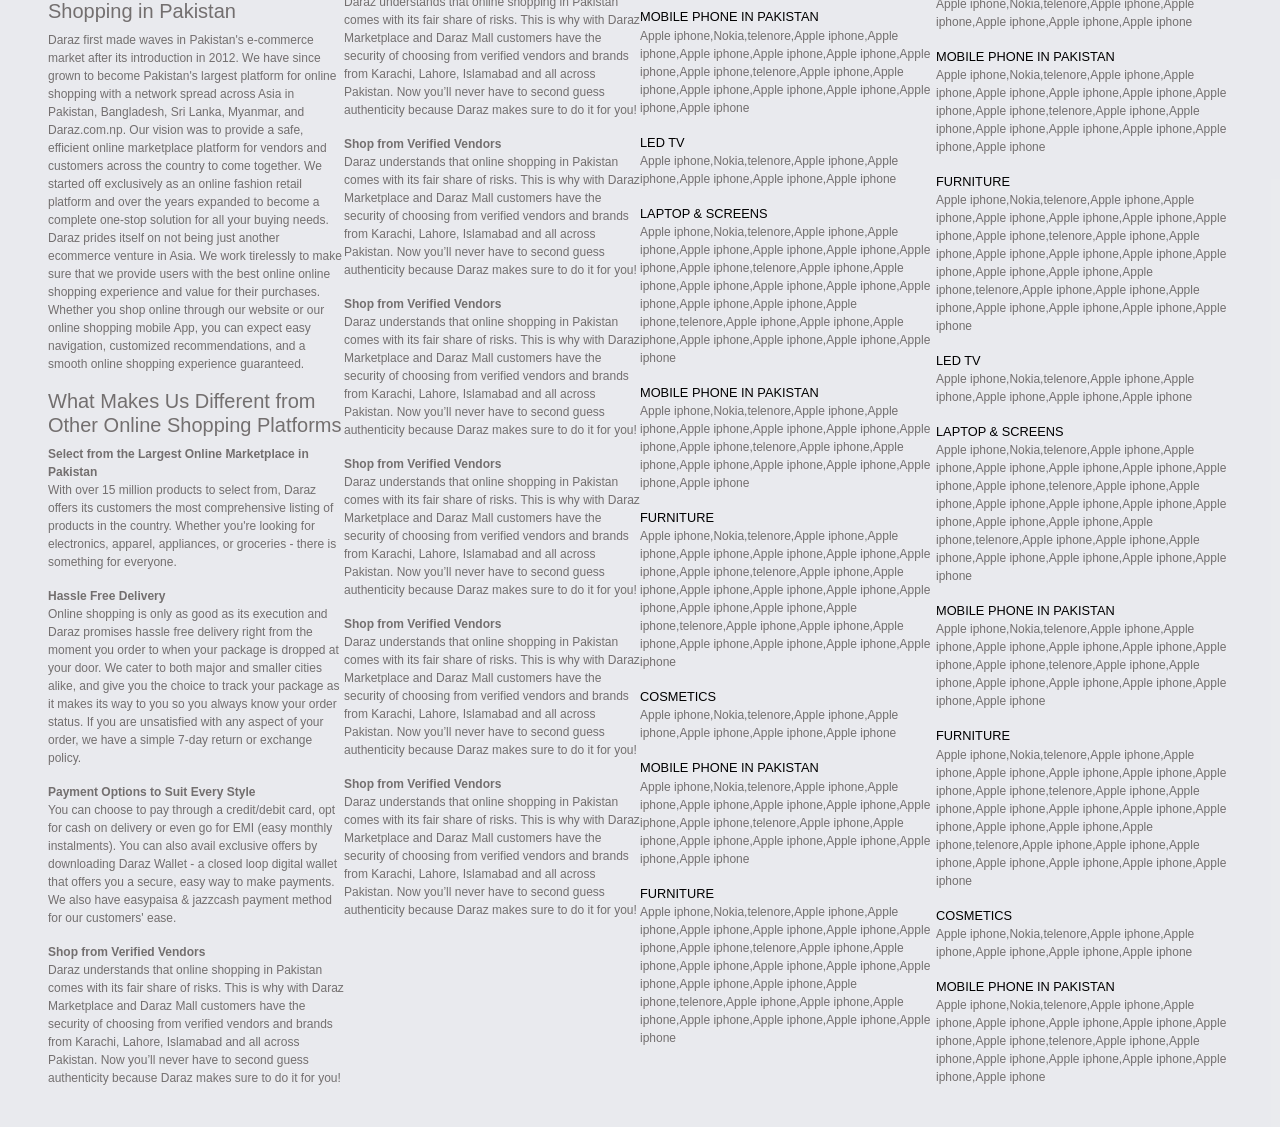
<file: signUp.html>
<!DOCTYPE html>
<html lang="en">
  <head>
    <meta charset="UTF-8" />
    <meta http-equiv="X-UA-Compatible" content="IE=edge" />
    <meta name="viewport" content="width=device-width, initial-scale=1.0" />
    <link
      href="https://cdn.jsdelivr.net/npm/bootstrap@5.2.2/dist/css/bootstrap.min.css"
      rel="stylesheet"
      integrity="sha384-Zenh87qX5JnK2Jl0vWa8Ck2rdkQ2Bzep5IDxbcnCeuOxjzrPF/et3URy9Bv1WTRi"
      crossorigin="anonymous"
    />

    <link
      rel="stylesheet"
      href="https://cdnjs.cloudflare.com/ajax/libs/font-awesome/4.7.0/css/font-awesome.min.css"
    />
    
    <link rel="stylesheet" href="style.css" />
    <title>Daraz Clone</title>
  </head>
  <body>
     <button class="message-btn"><i class="fa fa-comments" aria-hidden="true"></i> Messages</i></button>
    <!-- header part -->
    <header class="sticky-head">
      <nav class="navbar">
        <ul class="nav-links">
          <li><a href="">SAVE MORE ON APP</a></li>
          <li><a href="">DARAZ AFFILIATE PROGRAM</a></li>
          <li><a href="">SELL ON DARAZ</a></li>
          <li><a href="">CUSTOMER CARE</a></li>
          <li><a href="">TRACK MY ORDER</a></li>
          <li><a href="loginPage.html">LOGIN</a></li>
          <li><a href="signUp.html">SIGN UP</a></li>
          <li><a href="">زبان تبدیل کریں</a></li>
        </ul>
      </nav>

      <div class="main-header d-flex ">
        <div class="logo-part ">
          <a href="index.html"> <img src="./assessts/logo.png" class="logo-img" alt="logo image" /></a>
        </div>
        <div class="search-container ">
          <form action="#">
            <input type="text" placeholder="Search in daraz" name="search" />
            <button type="submit">
              <i class="fa fa-search search-icon"></i>
            </button>
          </form>
        </div>
        <div class="cart-icon ">
           <a href="#"> <svg
            xmlns="http://www.w3.org/2000/svg"
            width="70"
            height="30"
            fill="currentColor"
            class="bi bi-cart"
            viewBox="0 0 16 16"
          >
            <path
              d="M0 1.5A.5.5 0 0 1 .5 1H2a.5.5 0 0 1 .485.379L2.89 3H14.5a.5.5 0 0 1 .491.592l-1.5 8A.5.5 0 0 1 13 12H4a.5.5 0 0 1-.491-.408L2.01 3.607 1.61 2H.5a.5.5 0 0 1-.5-.5zM3.102 4l1.313 7h8.17l1.313-7H3.102zM5 12a2 2 0 1 0 0 4 2 2 0 0 0 0-4zm7 0a2 2 0 1 0 0 4 2 2 0 0 0 0-4zm-7 1a1 1 0 1 1 0 2 1 1 0 0 1 0-2zm7 0a1 1 0 1 1 0 2 1 1 0 0 1 0-2z"
            />
          </svg> </a>
        </div>
        <div class="side-logo">
          <a href="#"> <img src="./assessts/side-logo.png" alt="side-logo image" /></a>
        </div>
      </div>

      
      <div class=" dropdown-category">
        <a href="#"> <strong>Categories </strong><i class="fa fa-caret-down arrowicon" aria-hidden="true"></i> </a>
      
    <div class="category-block  ">
        <ul class="categories dropdown-data">
          <li class="categories-list"><a href="#">Groceries & Pets</a></li>
          <li class="categories-list"><a href="#">Health & Beauty</a></li>
          <li class="categories-list"><a href="#">Men's Fashion</a></li>
          <li class="categories-list"><a href="#">Womens's Fashion</a></li>
          <li class="categories-list"><a href="#">Babies & Toys</a></li>
          <li class="categories-list"><a href="#">Home & Lifestyle</a></li>
          <li class="categories-list"><a href="#">Electonic Device</a></li>
          <li class="categories-list">
            <a href="#">Electronic Accessories</a>
          </li>
          <li class="categories-list"><a href="#">TV & Home Appliances</a></li>
          <li class="categories-list"><a href="#">Sports & Outdoor</a></li>
          <li class="categories-list">
            <a href="#">Watches, Bags & Jewellery</a>
          </li>
          <li class="categories-list"><a href="#">Atumotive & Motorbike</a></li>
        </ul>
      </div>
    </div>
    </header>

    <div class=" row section-body router-page d-flex justify-content-around pb-5 ">
        <div class="col-lg-8">
        <div class=" d-flex justify-content-between mt-5 mb-4 form-heading">
            <h2 class="fs-4">Create your Daraz Account</h2>
            <p> Already member <a href="#" class="form-links">Login</a> here.</p>
        </div>
        <form class="loginform pt-3">
            <div class="row d-flex justify-content-evenly my-3">
                <div class="col-md-6">
            <div class="input-field mb-4">
            <label for="email" class="mb-2">Phone Number*</label>
            <input type="text" name="email" placeholder="Please enter your Phone number">
            </div>

            <div>
            <input type="range" min="1" max="100" value="0"  class="slider my-4" id="myRange">
            <p class="sms-code">Slide to get SMS Code</p>
          </div>

            <div class="input-field mt-3">
                <label for="password" class="mb-2">Password*</label> <br>
                <input type="password" name="password" placeholder="Minimum 6 characters with number and character">
                </div>
                <div class="d-flex input-field my-4"> 
                    <div>
                    <label for="birthday" class="mb-2">Birthday</label>
                    <div class="d-flex rounded-1">
                    <select class="form-select form-select-sm mb-3 " aria-label=".form-select-lg example">
                        <option selected disabled hidden>Month</option>
                        <option >Jan</option>
                        <option >Feb</option>
                        <option >March</option>
                        <option >April</option>
                        <option> May</option>
                        <option >June</option>
                        <option >July</option>
                        <option >Aug</option>
                        <option >Sep</option>
                        <option >Oct</option>
                        <option >Nov</option>
                        <option >Dec</option>
                      </select>
                      <select class="form-select form-select-sm mb-3" aria-label=".form-select-lg example">
                        <option selected disabled hidden>Day</option>
                        <option >1</option>
                        <option >2</option>
                        <option >3</option>
                        <option >4</option>
                        <option> 5</option>
                        <option >6</option>
                        <option >7</option>
                        <option >8</option>
                        <option >9</option>
                        <option >10</option>
                        <option >11</option>
                        <option >12</option>
                        <option >13</option>
                        <option >14</option>
                        <option>15</option>
                        <option >16</option>
                        <option> 17</option>
                        <option >18</option>
                        <option >19</option>
                        <option >20</option>
                        <option >21</option>
                        <option >22</option>
                        <option >23</option>
                        <option >24</option>
                        <option>25</option>
                        <option >26</option>
                        <option> 27</option>
                        <option >28</option>
                        <option >29</option>
                        <option >30</option>
                        <option >31</option>
                      </select>
                      <select class="form-select form-select-sm mb-3" aria-label=".form-select-lg example">
                        <option selected disabled hidden>Year</option>
                        <option >2022</option>
                        <option >2021</option>
                        <option >2020</option>
                        <option >2019</option>
                        <option> 2018</option>
                        <option >2017</option>
                        <option >2016</option>
                        <option >2015</option>
                        <option >2014</option>
                        <option >2013</option>
                        <option >2012</option>
                        <option >2011</option>
                        <option >2010</option>
                        <option >2009</option>
                        <option >2008</option>
                        <option >2007</option>
                        <option> 2006</option>
                        <option >2005</option>
                        <option >2004</option>
                        <option >2003</option>
                        <option >2002</option>
                        <option >2001</option>
                        <option >2000</option>
                        <option >1999</option>
                        <option >1998</option>
                        <option >1997</option>
                        <option >1996</option>
                        <option >1995</option>
                        <option >1994</option>
                      </select>
                    </div>
                    </div>
                    <div class="ms-2">
                        <label for="gender" class="mb-2">Gender</label>
                        <select class="form-select form-select-sm mb-3" aria-label=".form-select-lg example">
                          <option selected disabled hidden>Gender</option>
                          <option >Male</option>
                          <option >Female</option>
                          <option >Other</option>
                          </select>
                        </div>
                </div>
            </div>

            <div class="col-md-5 form-btn-area">
                <div class="input-field ">
                    <label for="email" class="mb-2">Full Name*</label>
                    <input type="text" name="email" placeholder="Enter your first and last name">
                    </div>
                    <div class="d-flex checkbox" >
                        <input type="checkbox">
                        <p class=" ms-2">I'd like to receive exclusive offers and promotions via SMS</p>
                    </div>
                <button class="btn login-btn w-100 p-3 rounded-0 " >Sign Up</button>
                <p class=" ms-2">By clicking “SIGN UP”, I agree to Daraz's <a href="#" style="font-size: 0.8rem;">Terms of Use</a> and 
                   <a href="#"  style="font-size: 0.8rem;"> Privacy Policy </a> </p>

                   <p class="ms-1">Or, sign up with</p>

                   <button  class="btn signup-btn btn-outline-warning w-100 p-3 rounded-0 ">Sign Up with Email</button>
                   <div class="d-flex signup-btn-group mt-3 pb-4">
                    <button class="btn facebook-btn rounded-1 w-100 mb-2 p-2 me-2 fs-5"><i class="fa fa-facebook me-2" aria-hidden="true"></i>  Facebook</button>
                <button class="btn google-btn rounded-1 w-100 mb-2 p-2 me-2 fs-5"><i class="fa fa-google-plus me-2" aria-hidden="true"></i> Google</button>

                   </div>

            </div>
            </div>
        </form>
    </div>
    </div>

    <footer>
        <div class="row footer-link-section pb-0">
          <div class="col-md-3 ms-2 mt-2">
            <h3 class="footer-subheading">Customer Care</h3>
            <ul class="footer-list">
              <li><a href="#"> Help Center </a></li>
              <li><a href="#"> How to buy </a></li>
              <li><a href="#"> Own your Store </a></li>
              <li><a href="#"> Returns & refunds </a></li>
              <li><a href="#"> Contact us </a></li>
              <li><a href="#"> help Center </a></li>
              <li><a href="#"> How to buy </a></li>
              <li><a href="#"> Own your Store </a></li>
              <li><a href="#"> Returns & refunds </a></li>
              <li><a href="#"> Contact us </a></li>
            </ul>
  
            <h3 class="footer-subheading">Make Money With Us</h3>
            <ul class="footer-list">
              <li><a href="#"> Sell on Daraz </a></li>
              <li><a href="#"> Affiliate program of Daraz </a></li>
              <li><a href="#"> Sell your Product </a></li>
            </ul>
          </div>
  
          <div class="col-md-3 mt-5 ms-2">
            <h3 class="footer-subheading">Daraz</h3>
            <ul class="footer-list">
              <li><a href="#"> About Us </a></li>
              <li><a href="#"> Contact us </a></li>
              <li><a href="#"> Digital payment </a></li>
              <li><a href="#"> Daraz Blogs </a></li>
              <li><a href="#"> Payments </a></li>
              <li><a href="#"> Privacy terms </a></li>
              <li><a href="#"> NTN Number: 1221-1222-11 </a></li>
              <li><a href="#"> Online Shopping App </a></li>
              <li><a href="#"> Returns & refunds </a></li>
              <li><a href="#"> Contact us </a></li>
              <li><a href="#"> Daraz Blogs </a></li>
              <li><a href="#"> Payments </a></li>
            </ul>
          </div>
  
          <div class="col-md-5">
            <div class="d-flex mt-4">
              <img
                src="./assessts/qrcode.png"
                class="qrcode-img"
                alt="QRcode of App"
              />
              <div class="ms-3 mt-4">
                <img
                  src="./assessts/footer-img.png"
                  class="footer-logo-img"
                  alt="footer logo img"
                />
                <p class="card-text mb-0 footer-side-text">Happing Shopping</p>
                <p class="card-text">Download App</p>
              </div>
            </div>
            <div class="mt-5 d-flex mb-3 applestore-imgs">
              <a href="#"
                ><img
                  src="./assessts/applestore .jpg"
                  class="apple-link-img mb-2"
                  alt="link to apple store"
              /></a>
              <a href="#"
                ><img
                  src="./assessts/applestore2.jpg"
                  class="apple-link-img mb-2"
                  alt="link to apple store"
              /></a>
              <a href="#"
                ><img
                  src="./assessts/appgallery.png"
                  class="apple-link-img mb-2"
                  alt="link to apple store"
              /></a>
            </div>
          </div>
        </div>
  
        <div class="row mx-5">
          <div class="col-md-3 mt-5 mb-3 ps-4">
            <h3 class="fs-4 mb-3">Payment Methods</h3>
            <div class="d-flex flex-wrap">
              <img
                src="./assessts/payment-methods/1.jpg"
                class="payment-method-img"
                alt="payment method"
              />
              <img
                src="./assessts/payment-methods/2.jpg"
                class="payment-method-img"
                alt="payment method"
              />
              <img
                src="./assessts/payment-methods/3.jpg"
                class="payment-method-img"
                alt="payment method"
              />
              <img
                src="./assessts/payment-methods/4.jpg"
                class="payment-method-img"
                alt="payment method"
              />
              <img
                src="./assessts/payment-methods/5.jpg"
                class="payment-method-img"
                alt="payment method"
              />
              <img
                src="./assessts/payment-methods/6.jpg"
                class="payment-method-img"
                alt="payment method"
              />
            </div>
            <div>
              <h3 class="mt-4 fs-5">&copy; Daraz 2022</h3>
            </div>
          </div>
          <div class="col-md-3 my-5 ps-4">
            <h3 class="fs-4 mb-3">Daraz International</h3>
            <div class="d-flex flex-wrap">
              <a href="">
                <img
                  src="./assessts/countries/pak.png"
                  class="country-flag"
                  alt="country flag"
              /></a>
              <a href="">
                <img
                  src="./assessts/countries/nepal.png"
                  class="country-flag"
                  alt="country flag"
              /></a>
              <a href="">
                <img
                  src="./assessts/countries/filipino.jpg"
                  class="country-flag"
                  alt="country flag"
              /></a>
              <a href="">
                <img
                  src="./assessts/countries/sirilanka.png"
                  class="country-flag"
                  alt="country flag"
              /></a>
            </div>
          </div>
          <div class="col-md-3 my-5 ps-4">
            <h3 class="fs-4 mb-3">Follow Us</h3>
            <div class="d-flex flex-wrap">
              <a
                href="#"
                class="fa fa-facebook social-icon border border-3 border-primary text-primary rounded-circle"
              ></a>
              <a
                href="#"
                class="fa fa-twitter social-icon border border-3 border-warning text-warning rounded-circle"
              ></a>
              <a
                href="#"
                class="fa fa-google social-icon border border-3 border-info text-info rounded-circle"
              ></a>
              <a
                href="#"
                class="fa fa-linkedin social-icon border border-3 border-success text-success rounded-circle"
              ></a>
              <a
                href="#"
                class="fa fa-youtube social-icon border border-3 border-danger text-danger rounded-circle"
              ></a>
            </div>
          </div>
  
          <div class="col-md-3 my-5 ps-4">
            <h3 class="fs-4 mb-1">Verified by</h3>
            <img
              src="./assessts/dss-img.png"
              class="qrcode-img"
              alt="dss-image"
            />
          </div>
        </div>
        <div class="footer-description py-4">
        <div class="row mx-5 footer-description-text">
          <div class="col-md-3">
            <h3 class="fs-5">How Daraz Transformed Online Shopping in Pakistan</h3>
            <p>
              Daraz first made waves in Pakistan's e-commerce market after its
              introduction in 2012. We have since grown to become Pakistan's
              largest platform for online shopping with a network spread across
              Asia in Pakistan, Bangladesh, Sri Lanka, Myanmar, and Daraz.com.np.
              Our vision was to provide a safe, efficient online marketplace
              platform for vendors and customers across the country to come
              together. We started off exclusively as an online fashion retail
              platform and over the years expanded to become a complete one-stop
              solution for all your buying needs. Daraz prides itself on not being
              just another ecommerce venture in Asia. We work tirelessly to make
              sure that we provide users with the best online online shopping
              experience and value for their purchases. Whether you shop online
              through our website or our online shopping mobile App, you can
              expect easy navigation, customized recommendations, and a smooth
              online shopping experience guaranteed.
            </p>
  
            <h4 class="fs-5">What Makes Us Different from Other Online Shopping Platforms</h4>
            <p>
              <strong>
                Select from the Largest Online Marketplace in Pakistan</strong
              >
              <br />
              With over 15 million products to select from, Daraz offers its
              customers the most comprehensive listing of products in the country.
              Whether you're looking for electronics, apparel, appliances, or
              groceries - there is something for everyone.
            </p>
  
            <p>
              <strong> Hassle Free Delivery</strong> <br />
              Online shopping is only as good as its execution and Daraz promises
              hassle free delivery right from the moment you order to when your
              package is dropped at your door. We cater to both major and smaller
              cities alike, and give you the choice to track your package as it
              makes its way to you so you always know your order status. If you
              are unsatisfied with any aspect of your order, we have a simple
              7-day return or exchange policy.
            </p>
            <p>
              <strong> Payment Options to Suit Every Style</strong> <br>
              You can choose to pay through a credit/debit card, opt for cash on
              delivery or even go for EMI (easy monthly instalments). You can also
              avail exclusive offers by downloading Daraz Wallet - a closed loop
              digital wallet that offers you a secure, easy way to make payments.
              We also have easypaisa & jazzcash payment method for our customers'
              ease.
            </p>
            <p> <strong> Shop from Verified Vendors</strong> <br>
              Daraz understands that online shopping in Pakistan comes with its fair share of risks. This is why with Daraz Marketplace and Daraz Mall customers have the security of choosing from verified vendors and brands from Karachi, Lahore, Islamabad and all across Pakistan. Now you’ll never have to second guess authenticity because Daraz makes sure to do it for you!</p>
          </div>
  
          <div class="col-md-3">
            <p> <strong> Shop from Verified Vendors</strong> <br>
              Daraz understands that online shopping in Pakistan comes with its fair share of risks. This is why with Daraz Marketplace and Daraz Mall customers have the security of choosing from verified vendors and brands from Karachi, Lahore, Islamabad and all across Pakistan. Now you’ll never have to second guess authenticity because Daraz makes sure to do it for you!</p>
  
              <p> <strong> Shop from Verified Vendors</strong> <br>
                Daraz understands that online shopping in Pakistan comes with its fair share of risks. This is why with Daraz Marketplace and Daraz Mall customers have the security of choosing from verified vendors and brands from Karachi, Lahore, Islamabad and all across Pakistan. Now you’ll never have to second guess authenticity because Daraz makes sure to do it for you!</p>
  
                <p> <strong> Shop from Verified Vendors</strong> <br>
                  Daraz understands that online shopping in Pakistan comes with its fair share of risks. This is why with Daraz Marketplace and Daraz Mall customers have the security of choosing from verified vendors and brands from Karachi, Lahore, Islamabad and all across Pakistan. Now you’ll never have to second guess authenticity because Daraz makes sure to do it for you!</p>
  
                  <p> <strong> Shop from Verified Vendors</strong> <br>
                    Daraz understands that online shopping in Pakistan comes with its fair share of risks. This is why with Daraz Marketplace and Daraz Mall customers have the security of choosing from verified vendors and brands from Karachi, Lahore, Islamabad and all across Pakistan. Now you’ll never have to second guess authenticity because Daraz makes sure to do it for you!</p>
  
                    <p> <strong> Shop from Verified Vendors</strong> <br>
                      Daraz understands that online shopping in Pakistan comes with its fair share of risks. This is why with Daraz Marketplace and Daraz Mall customers have the security of choosing from verified vendors and brands from Karachi, Lahore, Islamabad and all across Pakistan. Now you’ll never have to second guess authenticity because Daraz makes sure to do it for you!</p>
  
                      <p> <strong> Shop from Verified Vendors</strong> <br>
                        Daraz understands that online shopping in Pakistan comes with its fair share of risks. This is why with Daraz Marketplace and Daraz Mall customers have the security of choosing from verified vendors and brands from Karachi, Lahore, Islamabad and all across Pakistan. Now you’ll never have to second guess authenticity because Daraz makes sure to do it for you!</p>
          </div>
          <div class="col-md-3 footer-links">
            <h3 class="fs-5">Top Categories & Brands</h3>
            <a href="#" class="footer-sub-heading" style="color: black;">MOBILE PHONE IN PAKISTAN</a>
            <p> <a href="#">Apple iphone</a>,<a href="#">Nokia</a>,<a href="#">telenore</a>,<a href="#">Apple iphone</a>,<a href="#">Apple iphone</a>,<a href="#">Apple iphone</a>,<a href="#">Apple iphone</a>,<a href="#">Apple iphone</a>,<a href="#">Apple iphone</a>,<a href="#">Apple iphone</a>,<a href="#">telenore</a>,<a href="#">Apple iphone</a>,<a href="#">Apple iphone</a>,<a href="#">Apple iphone</a>,<a href="#">Apple iphone</a>,<a href="#">Apple iphone</a>,<a href="#">Apple iphone</a>,<a href="#">Apple iphone</a>
              </p>
              <a href="#" class="footer-sub-heading" style="color: black;">LED TV</a>
            <p> <a href="#">Apple iphone</a>,<a href="#">Nokia</a>,<a href="#">telenore</a>,<a href="#">Apple iphone</a>,<a href="#">Apple iphone</a>,<a href="#">Apple iphone</a>,<a href="#">Apple iphone</a>,<a href="#">Apple iphone</a>
              </p>
              <a href="#" class="footer-sub-heading" style="color: black;">LAPTOP & SCREENS</a>
            <p> <a href="#">Apple iphone</a>,<a href="#">Nokia</a>,<a href="#">telenore</a>,<a href="#">Apple iphone</a>,<a href="#">Apple iphone</a>,<a href="#">Apple iphone</a>,<a href="#">Apple iphone</a>,<a href="#">Apple iphone</a>,<a href="#">Apple iphone</a>,<a href="#">Apple iphone</a>,<a href="#">telenore</a>,<a href="#">Apple iphone</a>,<a href="#">Apple iphone</a>,<a href="#">Apple iphone</a>,<a href="#">Apple iphone</a>,<a href="#">Apple iphone</a>,<a href="#">Apple iphone</a>,<a href="#">Apple iphone</a>,<a href="#">Apple iphone</a>,<a href="#">Apple iphone</a>,<a href="#">telenore</a>,<a href="#">Apple iphone</a>,<a href="#">Apple iphone</a>,<a href="#">Apple iphone</a>,<a href="#">Apple iphone</a>,<a href="#">Apple iphone</a>,<a href="#">Apple iphone</a>,<a href="#">Apple iphone</a>
              </p>
              <a href="#" class="footer-sub-heading" style="color: black;">MOBILE PHONE IN PAKISTAN</a>
            <p> <a href="#">Apple iphone</a>,<a href="#">Nokia</a>,<a href="#">telenore</a>,<a href="#">Apple iphone</a>,<a href="#">Apple iphone</a>,<a href="#">Apple iphone</a>,<a href="#">Apple iphone</a>,<a href="#">Apple iphone</a>,<a href="#">Apple iphone</a>,<a href="#">Apple iphone</a>,<a href="#">telenore</a>,<a href="#">Apple iphone</a>,<a href="#">Apple iphone</a>,<a href="#">Apple iphone</a>,<a href="#">Apple iphone</a>,<a href="#">Apple iphone</a>,<a href="#">Apple iphone</a>,<a href="#">Apple iphone</a>
              </p>
              <a href="#" class="footer-sub-heading" style="color: black;">FURNITURE</a>
            <p> <a href="#">Apple iphone</a>,<a href="#">Nokia</a>,<a href="#">telenore</a>,<a href="#">Apple iphone</a>,<a href="#">Apple iphone</a>,<a href="#">Apple iphone</a>,<a href="#">Apple iphone</a>,<a href="#">Apple iphone</a>,<a href="#">Apple iphone</a>,<a href="#">Apple iphone</a>,<a href="#">telenore</a>,<a href="#">Apple iphone</a>,<a href="#">Apple iphone</a>,<a href="#">Apple iphone</a>,<a href="#">Apple iphone</a>,<a href="#">Apple iphone</a>,<a href="#">Apple iphone</a>,<a href="#">Apple iphone</a>,<a href="#">Apple iphone</a>,<a href="#">Apple iphone</a>,<a href="#">telenore</a>,<a href="#">Apple iphone</a>,<a href="#">Apple iphone</a>,<a href="#">Apple iphone</a>,<a href="#">Apple iphone</a>,<a href="#">Apple iphone</a>,<a href="#">Apple iphone</a>,<a href="#">Apple iphone</a>
              </p>
              <a href="#" class="footer-sub-heading" style="color: black;">COSMETICS</a>
            <p> <a href="#">Apple iphone</a>,<a href="#">Nokia</a>,<a href="#">telenore</a>,<a href="#">Apple iphone</a>,<a href="#">Apple iphone</a>,<a href="#">Apple iphone</a>,<a href="#">Apple iphone</a>,<a href="#">Apple iphone</a>
              </p>
              <a href="#" class="footer-sub-heading" style="color: black;">MOBILE PHONE IN PAKISTAN</a>
              <p> <a href="#">Apple iphone</a>,<a href="#">Nokia</a>,<a href="#">telenore</a>,<a href="#">Apple iphone</a>,<a href="#">Apple iphone</a>,<a href="#">Apple iphone</a>,<a href="#">Apple iphone</a>,<a href="#">Apple iphone</a>,<a href="#">Apple iphone</a>,<a href="#">Apple iphone</a>,<a href="#">telenore</a>,<a href="#">Apple iphone</a>,<a href="#">Apple iphone</a>,<a href="#">Apple iphone</a>,<a href="#">Apple iphone</a>,<a href="#">Apple iphone</a>,<a href="#">Apple iphone</a>,<a href="#">Apple iphone</a>
                </p>
                <a href="#" class="footer-sub-heading" style="color: black;">FURNITURE</a>
              <p> <a href="#">Apple iphone</a>,<a href="#">Nokia</a>,<a href="#">telenore</a>,<a href="#">Apple iphone</a>,<a href="#">Apple iphone</a>,<a href="#">Apple iphone</a>,<a href="#">Apple iphone</a>,<a href="#">Apple iphone</a>,<a href="#">Apple iphone</a>,<a href="#">Apple iphone</a>,<a href="#">telenore</a>,<a href="#">Apple iphone</a>,<a href="#">Apple iphone</a>,<a href="#">Apple iphone</a>,<a href="#">Apple iphone</a>,<a href="#">Apple iphone</a>,<a href="#">Apple iphone</a>,<a href="#">Apple iphone</a>,<a href="#">Apple iphone</a>,<a href="#">Apple iphone</a>,<a href="#">telenore</a>,<a href="#">Apple iphone</a>,<a href="#">Apple iphone</a>,<a href="#">Apple iphone</a>,<a href="#">Apple iphone</a>,<a href="#">Apple iphone</a>,<a href="#">Apple iphone</a>,<a href="#">Apple iphone</a>
                </p>
          </div>
          <div class="col-md-3 footer-links">
            <a href="#" class="footer-sub-heading" style="color: black;">COSMETICS</a>
            <p> <a href="#">Apple iphone</a>,<a href="#">Nokia</a>,<a href="#">telenore</a>,<a href="#">Apple iphone</a>,<a href="#">Apple iphone</a>,<a href="#">Apple iphone</a>,<a href="#">Apple iphone</a>,<a href="#">Apple iphone</a>
              </p>
              <a href="#" class="footer-sub-heading" style="color: black;">MOBILE PHONE IN PAKISTAN</a>
              <p> <a href="#">Apple iphone</a>,<a href="#">Nokia</a>,<a href="#">telenore</a>,<a href="#">Apple iphone</a>,<a href="#">Apple iphone</a>,<a href="#">Apple iphone</a>,<a href="#">Apple iphone</a>,<a href="#">Apple iphone</a>,<a href="#">Apple iphone</a>,<a href="#">Apple iphone</a>,<a href="#">telenore</a>,<a href="#">Apple iphone</a>,<a href="#">Apple iphone</a>,<a href="#">Apple iphone</a>,<a href="#">Apple iphone</a>,<a href="#">Apple iphone</a>,<a href="#">Apple iphone</a>,<a href="#">Apple iphone</a>
                </p>
                <a href="#" class="footer-sub-heading" style="color: black;">FURNITURE</a>
              <p> <a href="#">Apple iphone</a>,<a href="#">Nokia</a>,<a href="#">telenore</a>,<a href="#">Apple iphone</a>,<a href="#">Apple iphone</a>,<a href="#">Apple iphone</a>,<a href="#">Apple iphone</a>,<a href="#">Apple iphone</a>,<a href="#">Apple iphone</a>,<a href="#">Apple iphone</a>,<a href="#">telenore</a>,<a href="#">Apple iphone</a>,<a href="#">Apple iphone</a>,<a href="#">Apple iphone</a>,<a href="#">Apple iphone</a>,<a href="#">Apple iphone</a>,<a href="#">Apple iphone</a>,<a href="#">Apple iphone</a>,<a href="#">Apple iphone</a>,<a href="#">Apple iphone</a>,<a href="#">telenore</a>,<a href="#">Apple iphone</a>,<a href="#">Apple iphone</a>,<a href="#">Apple iphone</a>,<a href="#">Apple iphone</a>,<a href="#">Apple iphone</a>,<a href="#">Apple iphone</a>,<a href="#">Apple iphone</a>
                </p>
                <a href="#" class="footer-sub-heading" style="color: black;">LED TV</a>
            <p> <a href="#">Apple iphone</a>,<a href="#">Nokia</a>,<a href="#">telenore</a>,<a href="#">Apple iphone</a>,<a href="#">Apple iphone</a>,<a href="#">Apple iphone</a>,<a href="#">Apple iphone</a>,<a href="#">Apple iphone</a>
              </p>
              <a href="#" class="footer-sub-heading" style="color: black;">LAPTOP & SCREENS</a>
            <p> <a href="#">Apple iphone</a>,<a href="#">Nokia</a>,<a href="#">telenore</a>,<a href="#">Apple iphone</a>,<a href="#">Apple iphone</a>,<a href="#">Apple iphone</a>,<a href="#">Apple iphone</a>,<a href="#">Apple iphone</a>,<a href="#">Apple iphone</a>,<a href="#">Apple iphone</a>,<a href="#">telenore</a>,<a href="#">Apple iphone</a>,<a href="#">Apple iphone</a>,<a href="#">Apple iphone</a>,<a href="#">Apple iphone</a>,<a href="#">Apple iphone</a>,<a href="#">Apple iphone</a>,<a href="#">Apple iphone</a>,<a href="#">Apple iphone</a>,<a href="#">Apple iphone</a>,<a href="#">telenore</a>,<a href="#">Apple iphone</a>,<a href="#">Apple iphone</a>,<a href="#">Apple iphone</a>,<a href="#">Apple iphone</a>,<a href="#">Apple iphone</a>,<a href="#">Apple iphone</a>,<a href="#">Apple iphone</a>
              </p>
              <a href="#" class="footer-sub-heading" style="color: black;">MOBILE PHONE IN PAKISTAN</a>
            <p> <a href="#">Apple iphone</a>,<a href="#">Nokia</a>,<a href="#">telenore</a>,<a href="#">Apple iphone</a>,<a href="#">Apple iphone</a>,<a href="#">Apple iphone</a>,<a href="#">Apple iphone</a>,<a href="#">Apple iphone</a>,<a href="#">Apple iphone</a>,<a href="#">Apple iphone</a>,<a href="#">telenore</a>,<a href="#">Apple iphone</a>,<a href="#">Apple iphone</a>,<a href="#">Apple iphone</a>,<a href="#">Apple iphone</a>,<a href="#">Apple iphone</a>,<a href="#">Apple iphone</a>,<a href="#">Apple iphone</a>
              </p>
              <a href="#" class="footer-sub-heading" style="color: black;">FURNITURE</a>
            <p> <a href="#">Apple iphone</a>,<a href="#">Nokia</a>,<a href="#">telenore</a>,<a href="#">Apple iphone</a>,<a href="#">Apple iphone</a>,<a href="#">Apple iphone</a>,<a href="#">Apple iphone</a>,<a href="#">Apple iphone</a>,<a href="#">Apple iphone</a>,<a href="#">Apple iphone</a>,<a href="#">telenore</a>,<a href="#">Apple iphone</a>,<a href="#">Apple iphone</a>,<a href="#">Apple iphone</a>,<a href="#">Apple iphone</a>,<a href="#">Apple iphone</a>,<a href="#">Apple iphone</a>,<a href="#">Apple iphone</a>,<a href="#">Apple iphone</a>,<a href="#">Apple iphone</a>,<a href="#">telenore</a>,<a href="#">Apple iphone</a>,<a href="#">Apple iphone</a>,<a href="#">Apple iphone</a>,<a href="#">Apple iphone</a>,<a href="#">Apple iphone</a>,<a href="#">Apple iphone</a>,<a href="#">Apple iphone</a>
              </p>
              <a href="#" class="footer-sub-heading" style="color: black;">COSMETICS</a>
            <p> <a href="#">Apple iphone</a>,<a href="#">Nokia</a>,<a href="#">telenore</a>,<a href="#">Apple iphone</a>,<a href="#">Apple iphone</a>,<a href="#">Apple iphone</a>,<a href="#">Apple iphone</a>,<a href="#">Apple iphone</a>
              </p>
              <a href="#" class="footer-sub-heading" style="color: black;">MOBILE PHONE IN PAKISTAN</a>
              <p> <a href="#">Apple iphone</a>,<a href="#">Nokia</a>,<a href="#">telenore</a>,<a href="#">Apple iphone</a>,<a href="#">Apple iphone</a>,<a href="#">Apple iphone</a>,<a href="#">Apple iphone</a>,<a href="#">Apple iphone</a>,<a href="#">Apple iphone</a>,<a href="#">Apple iphone</a>,<a href="#">telenore</a>,<a href="#">Apple iphone</a>,<a href="#">Apple iphone</a>,<a href="#">Apple iphone</a>,<a href="#">Apple iphone</a>,<a href="#">Apple iphone</a>,<a href="#">Apple iphone</a>,<a href="#">Apple iphone</a>
                </p>
          </div>
        </div>
      </div>
      </footer>

  </body>
  </html>
</file>
<file: style.css>
* {
  padding: 0;
  margin: 0;
  box-sizing: border-box;
}

body {
  font-family: Roboto-Regular, "Helvetica Neue", Helvetica, Tahoma, Arial,
    Sans-serif;
}
.message-btn {
  padding: 0.3rem 0.5rem;
  border: 0;
  background-color: white;
  font-size: 1.5rem;
  color: rgb(97, 124, 97);
  position: fixed;
  bottom: 0;
  right: 4rem;
}
.row {
  --bs-gutter-x: 0rem;
}
.dropdown-mainpage {
  display: none;
}
.sticky-head {
  position: fixed;
  left: 0;
  right: 0;
  background-color: white;
}
.router-page {
  padding-top: 9rem;
}

/* navbar  */
.navbar {
  background-color: #e7e8ec;
  display: flex;
  justify-content: flex-end;
  padding: 0;
}
.nav-links {
  list-style-type: none;
  margin-bottom: 0;
}
.nav-links li {
  display: inline-block;
  margin-right: 1.5rem;
  font-size: 0.75rem;
}
.navbar a {
  text-decoration: none;
  color: rgb(63, 53, 53);
}
.nav-links li:first-child a {
  color: rgb(255, 115, 0);
}
.navbar a:hover {
  color: rgb(255, 115, 0);
  text-decoration: underline;
}

/* header  */
.main-header {
  display: flex;
  align-items: center;
  justify-content: center;
}
.logo-part {
  width: 18%;
}
.logo-img {
  width: 9rem;
  height: 2.7rem;
  margin: 0 1rem;
}
.search-container {
  margin: 0.75rem;
  width: 53%;
}
input:focus {
  outline: none;
}
.search-icon {
  padding: 1rem;
  background-color: rgb(255, 115, 0);
  color: white;
  font-size: 1.1rem;
}
.search-container button {
  border: 0;
  position: relative;
  left: -1rem;
}
.search-container input {
  padding: 0.76rem;
  padding-left: 1.5rem;
  border: 0;
  border-radius: 2px;
  background-color: #eeeff3c0;
  width: 90%;
}
.cart-icon {
  width: 5%;
  position: relative;
  left: -2rem;
}
.cart-icon a {
  color: black;
}
.side-logo {
  width: 20%;
}
.side-logo img {
  margin: 0.5rem;
  width: 12rem;
  height: 3rem;
}
/* Categories Section */
.slider-section-1 {
  background-color: rgb(255, 115, 0);
}

.categories a {
  text-decoration: none;
  color: black;
  font-size: 0.75rem;
  display: block;
  padding: 0.2rem 0.5rem;
}
.categories a:hover {
  background-color: #a3adc2;
  display: block;
}
.categories li {
  padding-top: 0.2rem;
}
.categories {
  list-style-type: none;
  margin-left: 1.5rem;
  padding-left: 0rem;
  padding-top: 0.5rem;
  text-align: left;
  height: 100%;
  background-color: white;
}
.category-block {
  width: 20%;
}
.surf-ad {
  width: 75%;
  margin-top: 1rem;
}
.categories-list a {
  font-size: 0.9rem;
}
.section-body {
  background-color: #f2f3f7c6;
}
.categories-img {
  width: 2rem;
}
.category-text {
  font-size: 1.1rem;
  margin-left: 0.5rem;
  padding-top: 0.35rem;
}
.category-icon {
  width: 13rem;
  padding: 0.25rem 0.5rem;
  background-color: white;
  border-radius: 2rem;
  margin: 0.5rem;
}
.time-block {
  width: 2.75rem;
  height: 2.75rem;
  color: white;
  background-color: rgb(255, 115, 0);
  border-radius: 0.2rem;
  margin: 0 0.5rem;
}
.shop-now-btn {
  padding: 0 1.5rem;
  border: 1px solid rgb(255, 115, 0);
  color: rgb(255, 115, 0);
  border-radius: 2px;
  background-color: white;
  height: 3.5rem;
  margin-left: auto;
}
.cards-area {
  background-color: white;
}
.display-section {
  width: 92%;
  margin: auto;
}
.flash-section-head {
  border-bottom: 1px solid black;
  color: rgb(255, 115, 0);
  text-align: center;
  line-height: 2.5rem;
  padding-bottom: 0;
}
.sale-ending {
  margin-left: 5rem;
}
.card {
  margin: 0.5rem 0;
  border: 0;
}
.card:hover {
  box-shadow: 0 4px 5px 0 rgba(0, 0, 0, 0.2), 0 4px 5px 0 rgba(0, 0, 0, 0.19);
}
.card-text {
  font-size: 1rem;
}
.card-body h3 {
  color: rgb(255, 115, 0);
  font-size: 1.35rem;
}
.discount {
  color: black;
  text-decoration: none;
}
.lighter-text {
  color: rgb(207, 203, 203);
  font-size: 0.85rem;
  text-decoration: line-through;
}
/* daraz mall section  */
.darazmall-mainimg {
  height: 15rem;
}
.img-box-shadow {
  box-shadow: 0px 5px 10px 0px rgba(0, 0, 0, 0.5);
}
.darazmall-img {
  width: 3.5rem;
  height: 3.5rem;
}
.darazmall-img-box {
  width: 4.5rem;
  height: 4.5rem;
  position: absolute;
  top: 13rem;
  left: 4.2rem;
  background-color: white;
  display: flex;
  place-content: center;
  align-items: center;
}
.shop-more {
  background-color: #f2f3f718;
  font-size: 1.2rem;
  color: rgb(255, 115, 0);
}

/* category Section  */
.category-mainimg {
  width: 5rem;
  height: 5rem;
  margin: 0.5rem auto;
}
.category-card {
  padding: 0.75rem;
  margin: 0;
  border: 1px solid rgb(206, 206, 206);
}
.golden {
  color: gold;
  font-size: 0.75rem;
}

.btn-loadmore {
  margin-top: 3rem;
  margin-bottom: 1rem;
  width: 30%;
  padding: 0.5rem;
  color: rgb(255, 115, 0);
  border: 1px solid rgb(255, 115, 0);
  background-color: #e7e8ec00;
}
.footer-link-section {
  background-color: rgb(51, 28, 68);
  color: white;
  padding: 1.5rem;
}
.footer-subheading {
  font-size: 1.3rem;
  font-weight: 500;
}
.footer-list {
  list-style-type: none;
  padding-left: 0;
}
.footer-list a {
  text-decoration: none;
  color: white;
  font-size: 0.9rem;
}
.footer-list a:hover {
  text-decoration: underline;
}
.qrcode-img {
  width: 7rem;
  height: 7rem;
  border-radius: 1rem;
}
.footer-logo-img {
  width: 3rem;
  height: 3rem;
}
.footer-side-text {
  color: rgb(255, 115, 0);
}
.apple-link-img {
  width: 10rem;
  height: 3.25rem;
  border: 1px solid white;
  border-radius: 0.5rem;
  margin-right: 0.5rem;
}
.payment-method-img {
  width: 3.5rem;
  height: 2.5rem;
  margin-right: 1rem;
  margin-bottom: 1rem;
  border-radius: 0.5rem;
  border: 1px solid #e7e8ec;
}
.country-flag {
  width: 2.5rem;
  height: 2.5rem;
  margin-right: 1rem;
  border-radius: 50%;
  border: 1px solid #e7e8ec;
}
.social-icon {
  font-size: 1.35rem;
  font-weight: bolder;
  padding: 0.5rem;
  margin-right: 1rem;
}
.footer-description-text {
  color: rgb(115, 111, 111);
  font-size: 0.75rem;
}
.footer-description {
  background-color: #e7e8ece3;
}

.footer-links a {
  text-decoration: none;
  color: inherit;
}
.footer-links a:hover {
  text-decoration: underline;
}
.footer-sub-heading {
  font-size: 0.8rem;
}

/* Login Page  */
.dropdown-category {
  margin-left: 5rem;
  margin-top: 1.5rem;
  width: 170px;
  z-index: 1000;
  
}

.arrowicon {
  margin-left: 1.5rem;
}
.dropdown-category a {
  display: block;
  padding: 0.35rem 1rem;
  text-decoration: none;
  color: rgb(113, 110, 110);
}
.dropdown-data {
  padding: 0;
  min-width: 200px;
  height: fit-content;
  margin-left: 4rem;
  border: 1px solid lightgray;
  box-shadow: 2px 4px 4px lightgray;
  display: none;
  position: absolute;
  z-index: 100;
}
.dropdown-data a:hover {
  background-color: #d5d6d8;
}

.dropdown-category:hover .dropdown-data {
  display: block;
}
.form-heading p {
  font-size: 0.85rem;
  color: rgb(126, 122, 122);
}
.form-links {
  text-decoration: none;
  font-size: 0.9rem;
}
.input-field label {
  font-size: 0.85rem;
}
.input-field input {
  width: 100%;
  padding: 0.5rem;
  border: 1px solid #d1d2d4e3;
}
.loginform{
  background-color: white;
}

.loginform a {
  font-size: 1rem;
  text-decoration: none;
}
.form-btn-area p {
  font-size: 0.9rem;
  color: #6e6e6e;
  margin-top: 0.5rem;
}
.checkbox p {
  font-size: 0.9rem;
  padding-top: 1.6rem;
}
.checkbox input {
  accent-color: rgb(240, 118, 18);
  width: 1.2rem;
}
.login-btn {
  background-color: rgb(240, 118, 18);
  color: white;
  padding: 0.75rem;
  font-size: 1rem;
}
.login-btn:hover {
  background-color: rgb(217, 106, 15);
  color: white;
}
.facebook-btn {
  background-color: rgb(85, 85, 184);
  color: white;
  font-size: 1rem;
  padding: 0.75rem;
}
.facebook-btn:hover {
  background-color: rgb(48, 48, 142);
  color: white;
}
.google-btn {
  background-color: rgb(230, 28, 28);
  color: white;
  padding: 0.75rem;
  font-size: 1rem;
}
.google-btn:hover {
  background-color: rgb(187, 22, 22);
  color: white;
}
.forget-text {
  color: rgb(8, 135, 214);
}
/* slider range */
.slider {
  appearance: none;
  width: 100%;
  height: 40px;
  background: #58ddaca0;
  outline: none;
  opacity: 0.7;
  -webkit-transition: 0.2s;
  transition: opacity 0.2s;
  z-index: 1;
}

.slider:hover {
  opacity: 1;
}

.slider::-webkit-slider-thumb {
  appearance: none;
  appearance: none;
  width: 45px;
  height: 40px;
  background: #04aa6d;
  cursor: pointer;
  box-shadow: 0px 10px 10px #04aa6d;
  z-index: 1;
}

.slider::-moz-range-thumb {
  width: 25px;
  height: 25px;
  background: #58ddaca0;
  cursor: pointer;
  z-index: 1;
}
.sms-code {
  color: #04aa6d;
  position: absolute;
  top: 25.5rem;
  left: 27rem;
}
/* signup page */

.signup-btn {
  color: rgb(240, 118, 18);
  border: 1px solid rgb(240, 118, 18);
}
.signup-btn:hover {
  background-color: rgb(249, 224, 229);
}

@media screen and (max-width: 1200px) {
  .sms-code {
    display: none;
  }
}
@media screen and (max-width: 1010px) {
  .main-header {
    flex-direction: column;
  }
  .search-container input {
    width: 80%;
  }
  .search-container button {
    width: 5%;
  }

  .router-page {
    padding-top: 22rem;
  }
  .loginform,
  .form-heading {
    width: 90%;
    margin: auto;
  }
  .applestore-imgs {
    flex-direction: column;
  }
  .category-block-mainpage {
    display: none;
  }
  .dropdown-category {
    display: block;
  }
}

@media screen and (max-width: 768px) {
  .loginform {
    padding: 1.5rem;
  }
  .side-logo img {
    width: 8rem;
  }
  .signup-btn-group {
    flex-direction: column;
  }

  .flash-section-head {
    flex-direction: column;
  }
  .display-section {
    width: 92%;
    margin: auto;
    justify-content: space-evenly;
    padding: 0.5rem;
  }
}
@media screen and (max-width: 500px) {
  .card-flex {
    padding-left: 3rem;
  }
}
</file>
